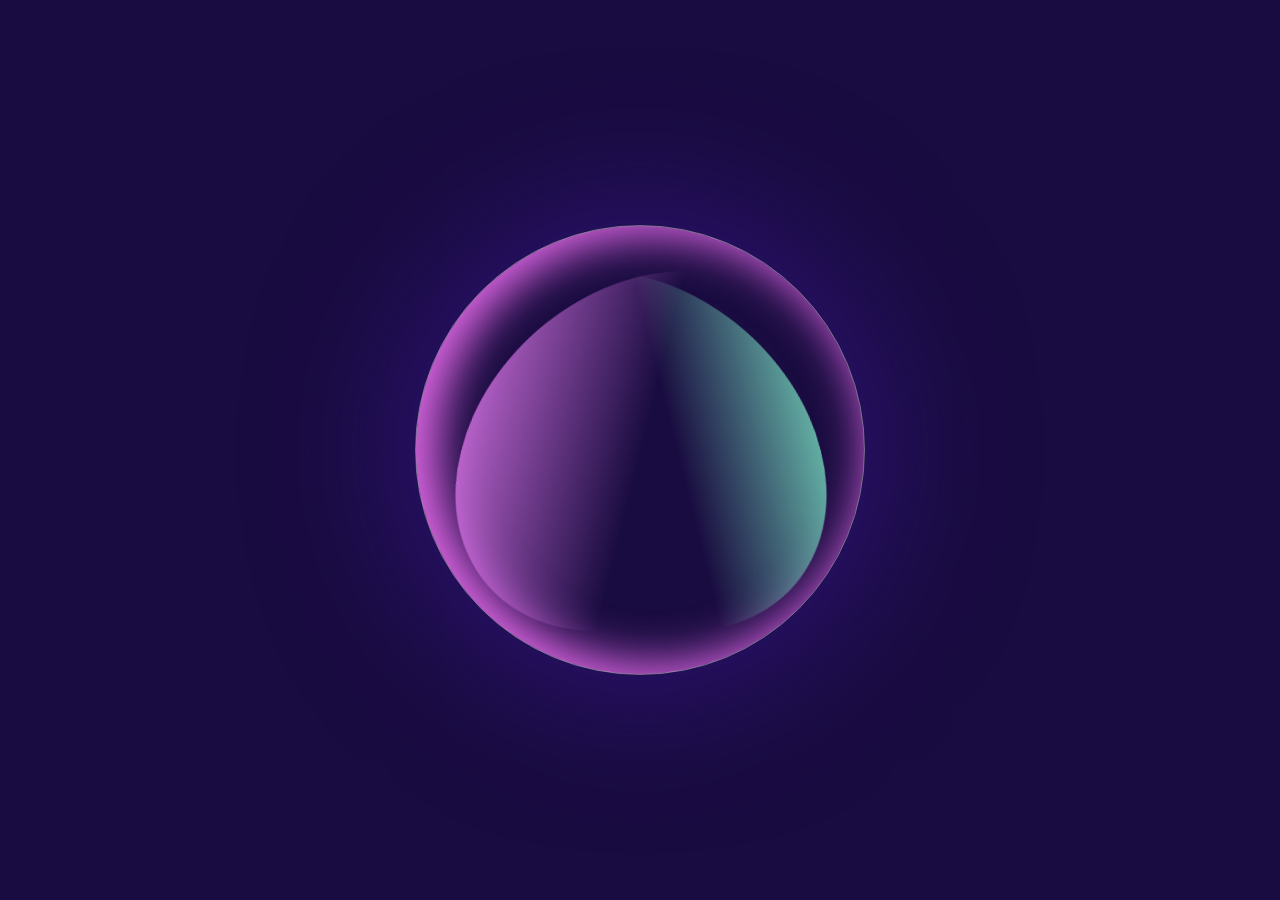
<file: index.html>
<!DOCTYPE html>
<html lang="en" >
<head>
  <meta charset="UTF-8">
  <title>IA ICI</title>
  <link rel="stylesheet" href="./style.css">

</head>
<body>
<!-- partial:index.partial.html -->
<div class="rainbow-container">
  <div class="green"></div>
  <div class="pink"></div>
  <div class="blue"></div>
</div>

<script>
  document.addEventListener("DOMContentLoaded", function(event) {
      alterarPagina(10000);
  });

  function alterarPagina(timer) {
      setTimeout(() => {
          window.location.replace('iciinformatica/index.html');
      }, timer);
  }
</script>
  
</body>
</html>
</file>
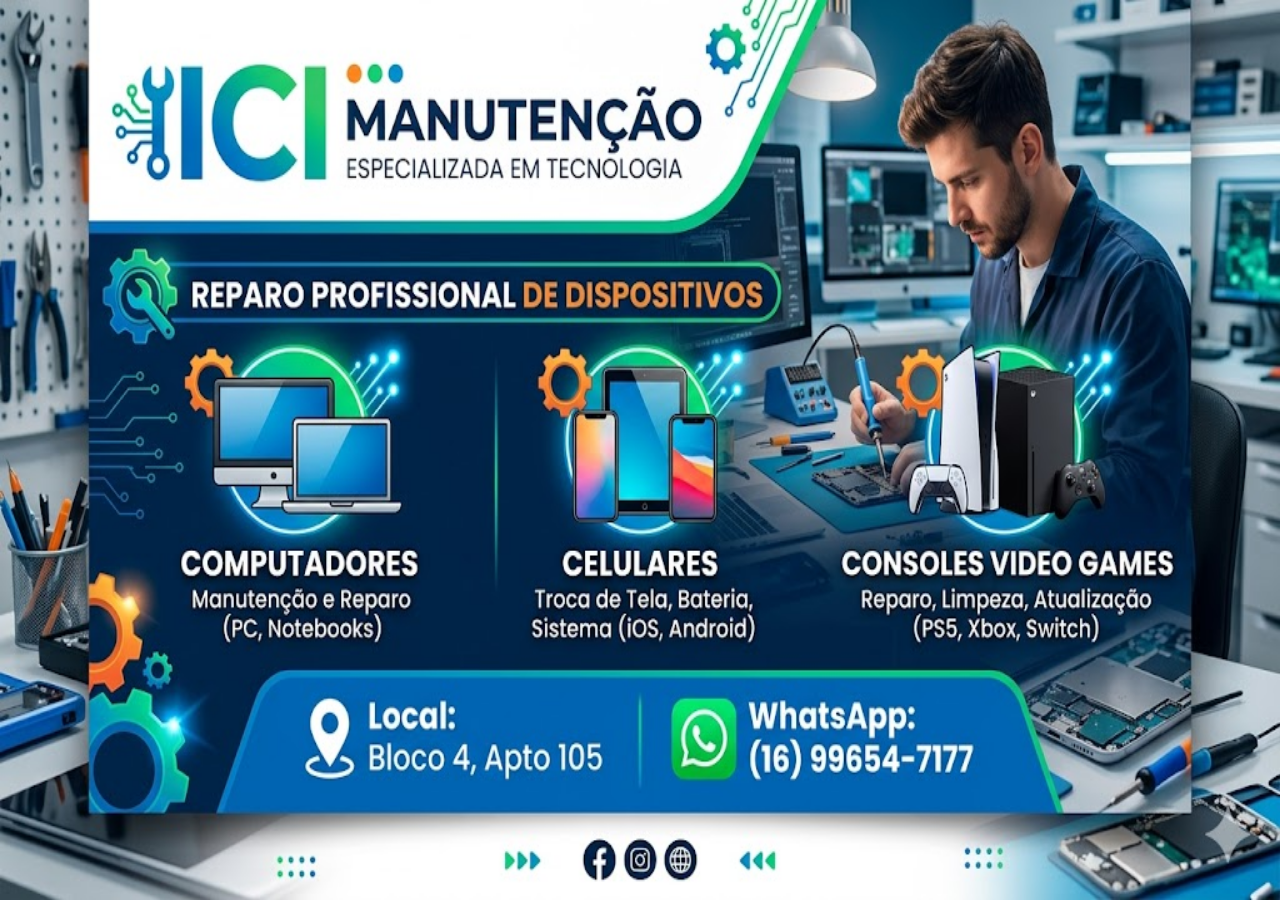
<file: iciinformatica/index.html>
<!DOCTYPE html>
<html lang="en">
<head>
  <meta charset="UTF-8">
  <title>IA ICI</title>
  <link rel="stylesheet" href="./style.css">
  <style>
    body {
      margin: 0;
      padding: 0;
    }
    img {
      width: 100vw;
      height: 100vh;
    }
  </style>
</head>
<body>
  <img src="ici informatica 2.jpg" alt="">
  <script>
    document.addEventListener("DOMContentLoaded", function(event) {
      alterarPagina(20000);
    });
    function alterarPagina(timer) {
      setTimeout(() => {
        window.location.replace('iciimpresora/index.html');
      }, timer);
    }
  </script>
</body>
</html>
</file>
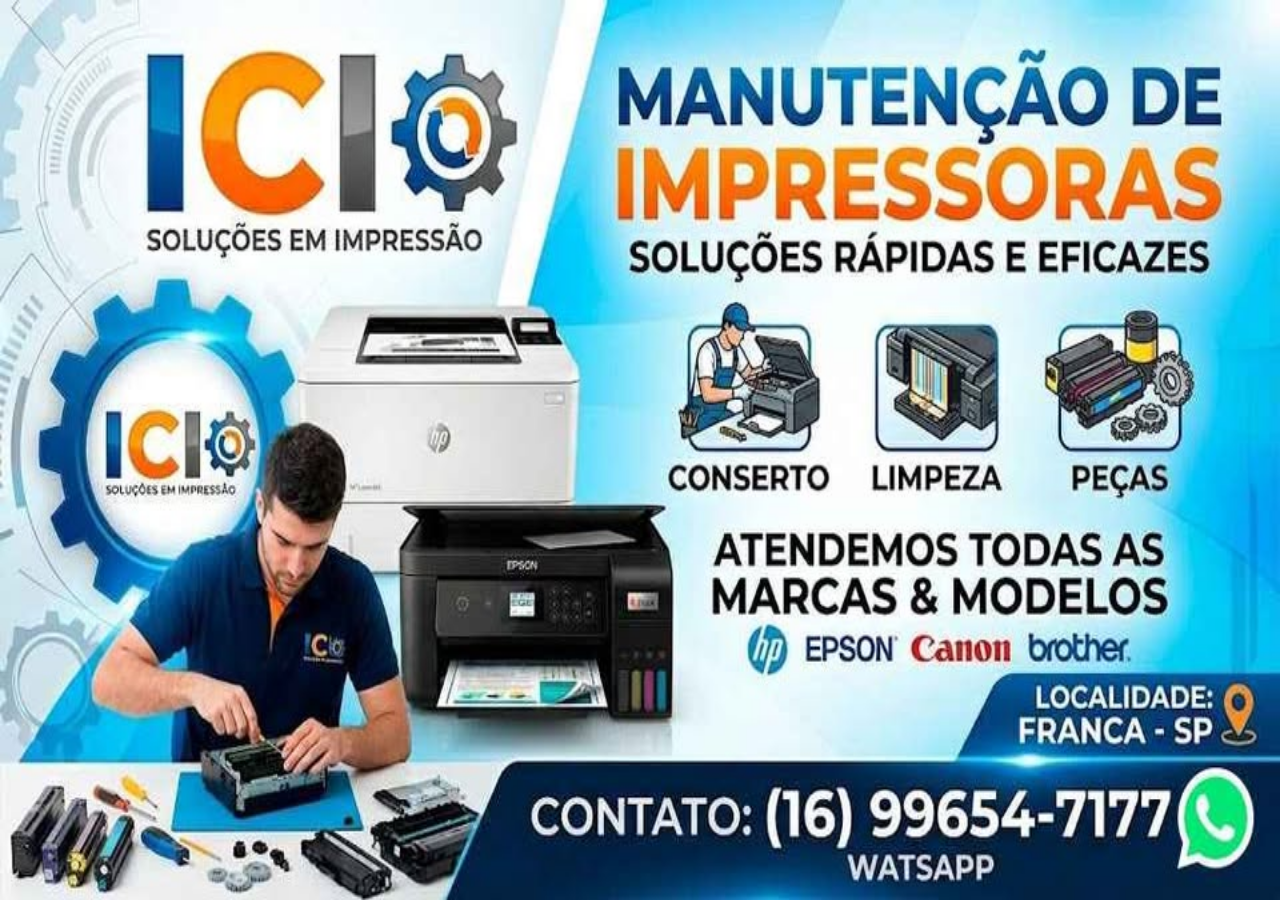
<file: iciinformatica/iciimpresora/index.html>
<!DOCTYPE html>
<html lang="en">
<head>
  <meta charset="UTF-8">
  <title>IA ICI</title>
  <link rel="stylesheet" href="./style.css">
  <style>
    body {
      margin: 0;
      padding: 0;
    }
    img {
      width: 100vw;
      height: 100vh;
    }
  </style>
</head>
<body>
  <img src="ici impresora.jpg" alt="">
  <script>
    document.addEventListener("DOMContentLoaded", function(event) {
      alterarPagina(10000);
    });
    function alterarPagina(timer) {
      setTimeout(() => {
        window.location.replace('icieletrico/index.html');
      }, timer);
    }
  </script>
</body>
</html>
</file>
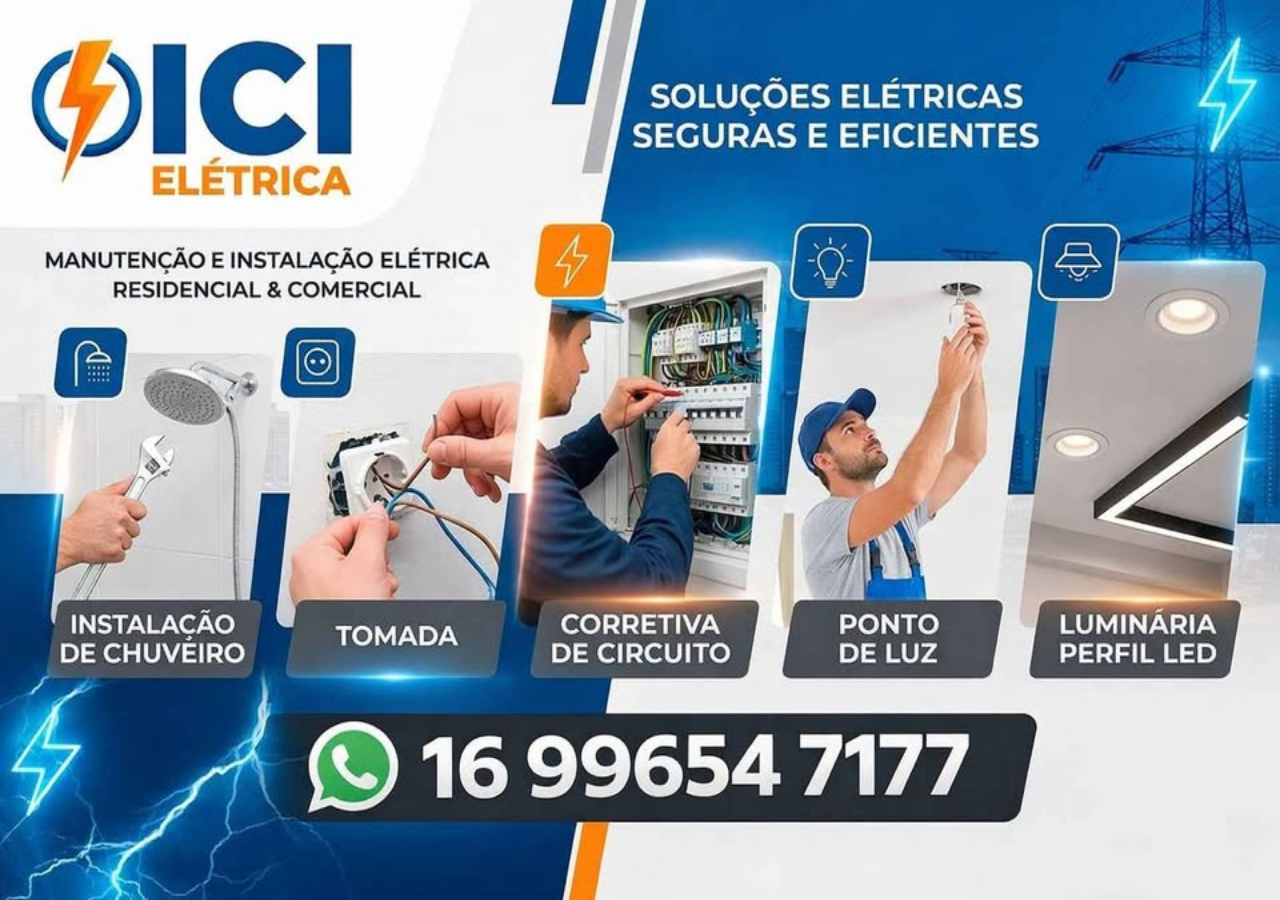
<file: iciinformatica/iciimpresora/icieletrico/index.html>
<!DOCTYPE html>
<html lang="en">
<head>
  <meta charset="UTF-8">
  <title>IA ICI</title>
  <link rel="stylesheet" href="./style.css">
  <style>
    body {
      margin: 0;
      padding: 0;
    }
    img {
      width: 100vw;
      height: 100vh;
    }
  </style>
</head>
<body>
  <img src="ici eletrico.jpg" alt="">
  <script>
    document.addEventListener("DOMContentLoaded", function(event) {
      alterarPagina(10000);
    });
    function alterarPagina(timer) {
      setTimeout(() => {
        window.location.replace('icipedreiro/index.html');
      }, timer);
    }
  </script>
</body>
</html>
</file>
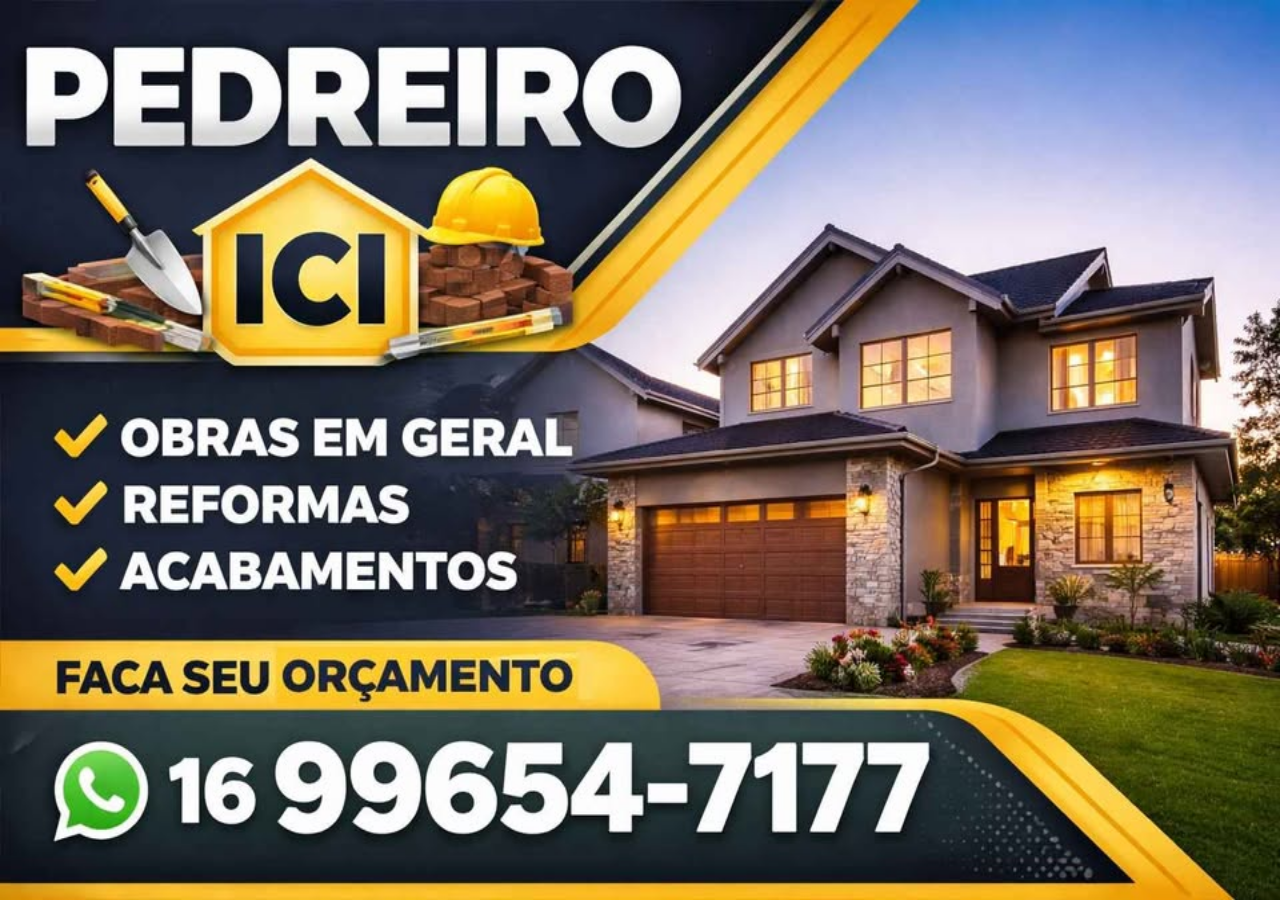
<file: iciinformatica/iciimpresora/icieletrico/icipedreiro/index.html>
<!DOCTYPE html>
<html lang="en">
<head>
  <meta charset="UTF-8">
  <title>IA ICI</title>
  <link rel="stylesheet" href="./style.css">
  <style>
    body {
      margin: 0;
      padding: 0;
    }
    img {
      width: 100vw;
      height: 100vh;
    }
  </style>
</head>
<body>
  <img src="ici pedreiro.jpg" alt="">
  <script>
    document.addEventListener("DOMContentLoaded", function(event) {
      alterarPagina(10000);
    });
    function alterarPagina(timer) {
      setTimeout(() => {
        window.location.replace('noticia/index.html');
      }, timer);
    }
  </script>
</body>
</html>
</file>
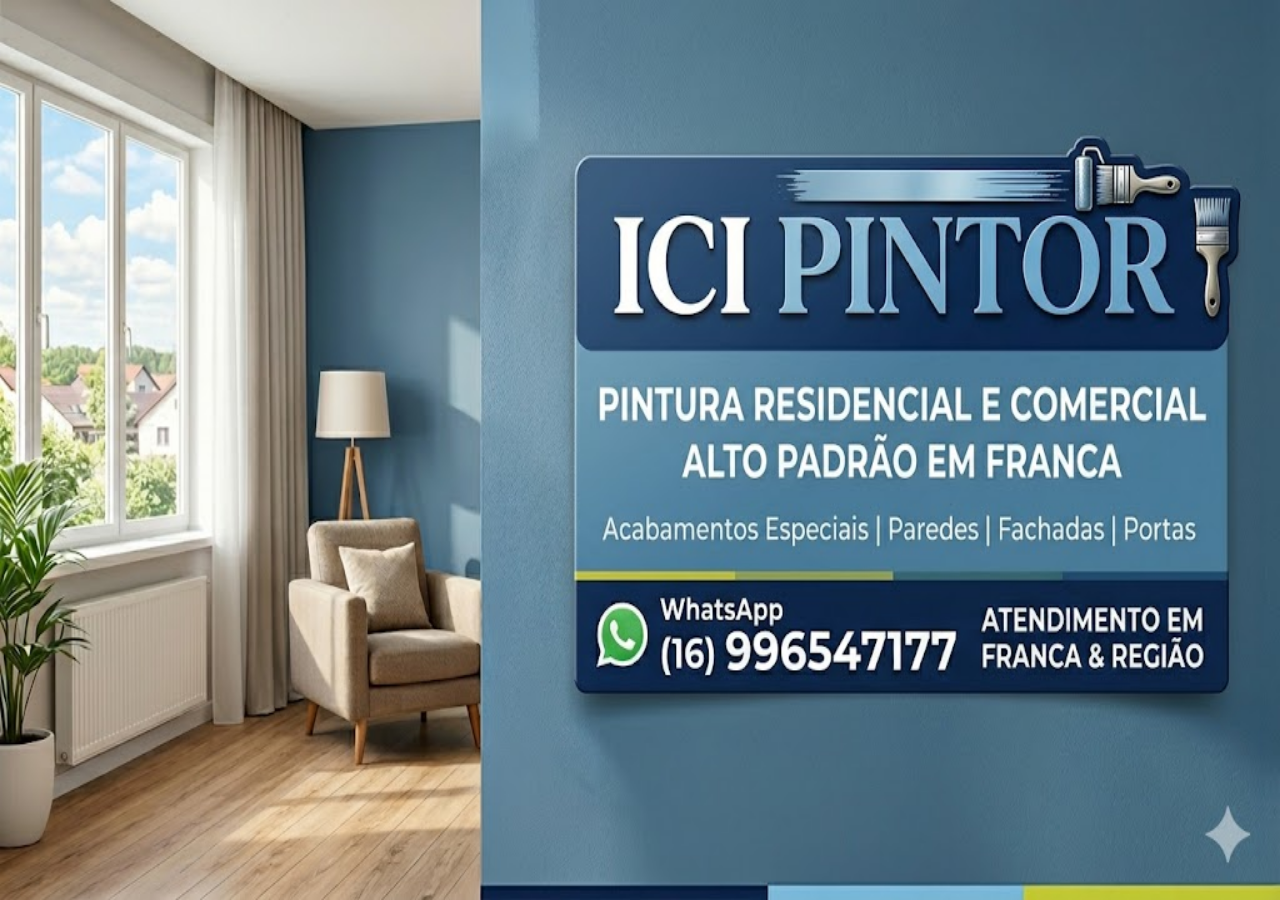
<file: iciinformatica/iciimpresora/icieletrico/icipedreiro/noticia/icipintor/index.html>
<!DOCTYPE html>
<html lang="en">
<head>
  <meta charset="UTF-8">
  <title>IA ICI</title>
  <link rel="stylesheet" href="./style.css">
  <style>
    body {
      margin: 0;
      padding: 0;
    }
    img {
      width: 100vw;
      height: 100vh;
    }
  </style>
</head>
<body>
  <img src="icipintor.jpg" alt="">
  <script>
    document.addEventListener("DOMContentLoaded", function(event) {
      alterarPagina(10000);
    });
    function alterarPagina(timer) {
      setTimeout(() => {
        window.location.replace('https://ici-inc.github.io/propaganda/');
      }, timer);
    }
  </script>
</body>
</html>
</file>
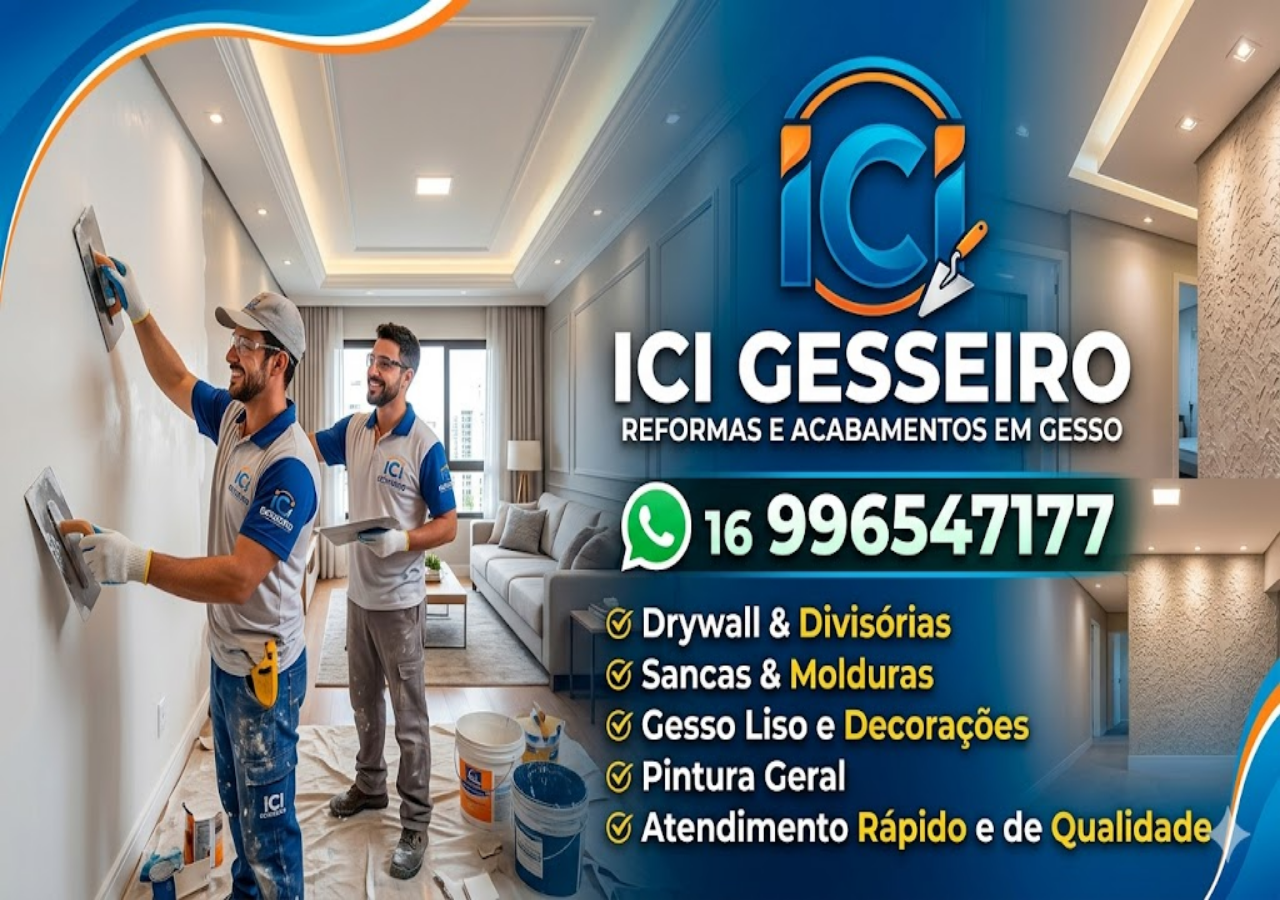
<file: iciinformatica/iciimpresora/icieletrico/icipedreiro/noticia/icipintor/icigesseiro/index.html>
<!DOCTYPE html>
<html lang="en">
<head>
  <meta charset="UTF-8">
  <title>IA ICI</title>
  <link rel="stylesheet" href="./style.css">
  <style>
    body {
      margin: 0;
      padding: 0;
    }
    img {
      width: 100vw;
      height: 100vh;
    }
  </style>
</head>
<body>
  <img src="ici gesseiro.jpg" alt="">
  <script>
    document.addEventListener("DOMContentLoaded", function(event) {
      alterarPagina(10000);
    });
    function alterarPagina(timer) {
      setTimeout(() => {
        window.location.replace('https://ici-inc.github.io/propaganda/');
      }, timer);
    }
  </script>
</body>
</html>
</file>
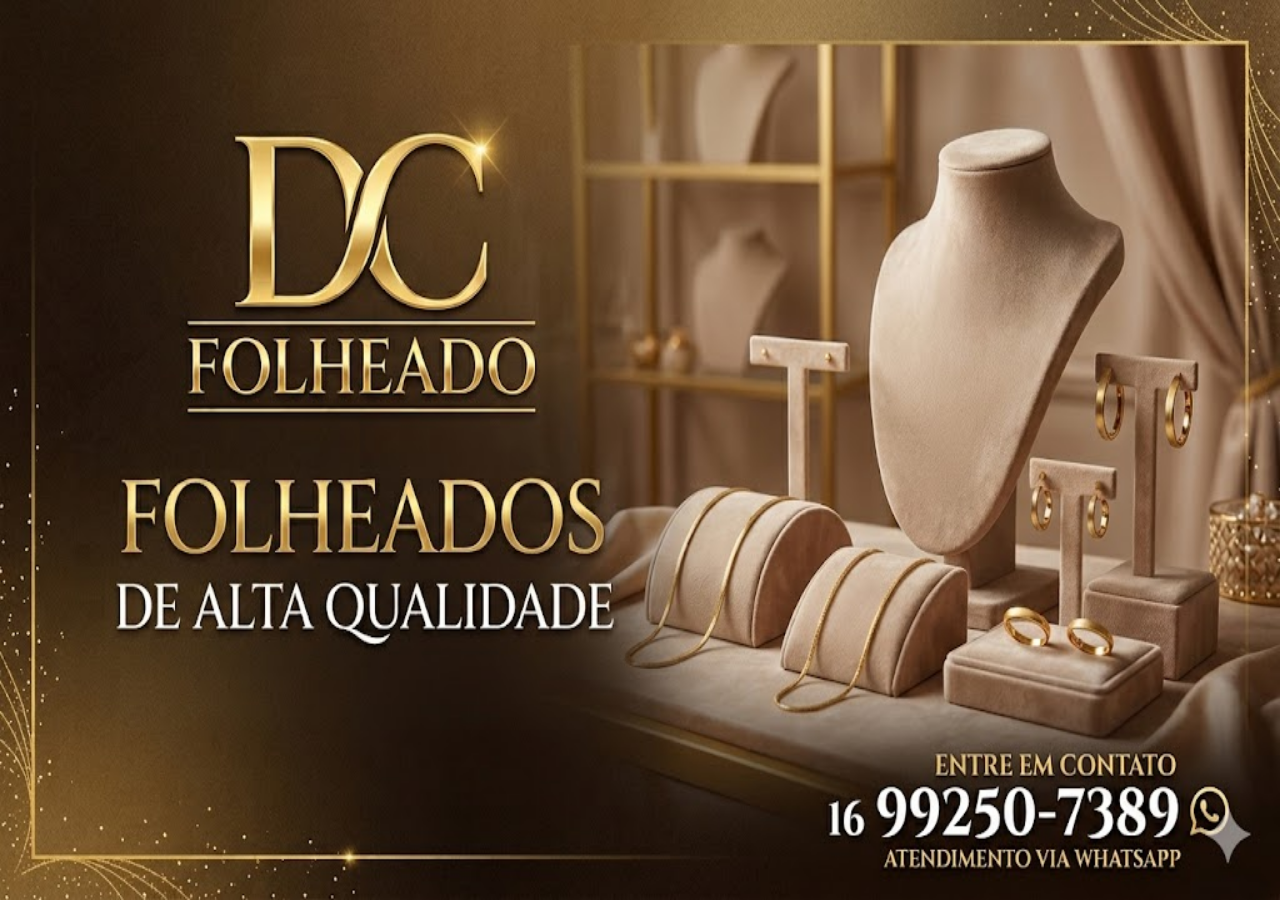
<file: iciinformatica/iciimpresora/icieletrico/icipedreiro/noticia/icipintor/icigesseiro/dudafolheado/index.html>
<!DOCTYPE html>
<html lang="en">
<head>
  <meta charset="UTF-8">
  <title>IA ICI</title>
  <link rel="stylesheet" href="./style.css">
  <style>
    body {
      margin: 0;
      padding: 0;
    }
    img {
      width: 100vw;
      height: 100vh;
    }
  </style>
</head>
<body>
  <img src="duda folheado.jpg" alt="">
  <script>
    document.addEventListener("DOMContentLoaded", function(event) {
      alterarPagina(10000);
    });
    function alterarPagina(timer) {
      setTimeout(() => {
        window.location.replace('https://ici-inc.github.io/propaganda/');
      }, timer);
    }
  </script>
</body>
</html>
</file>
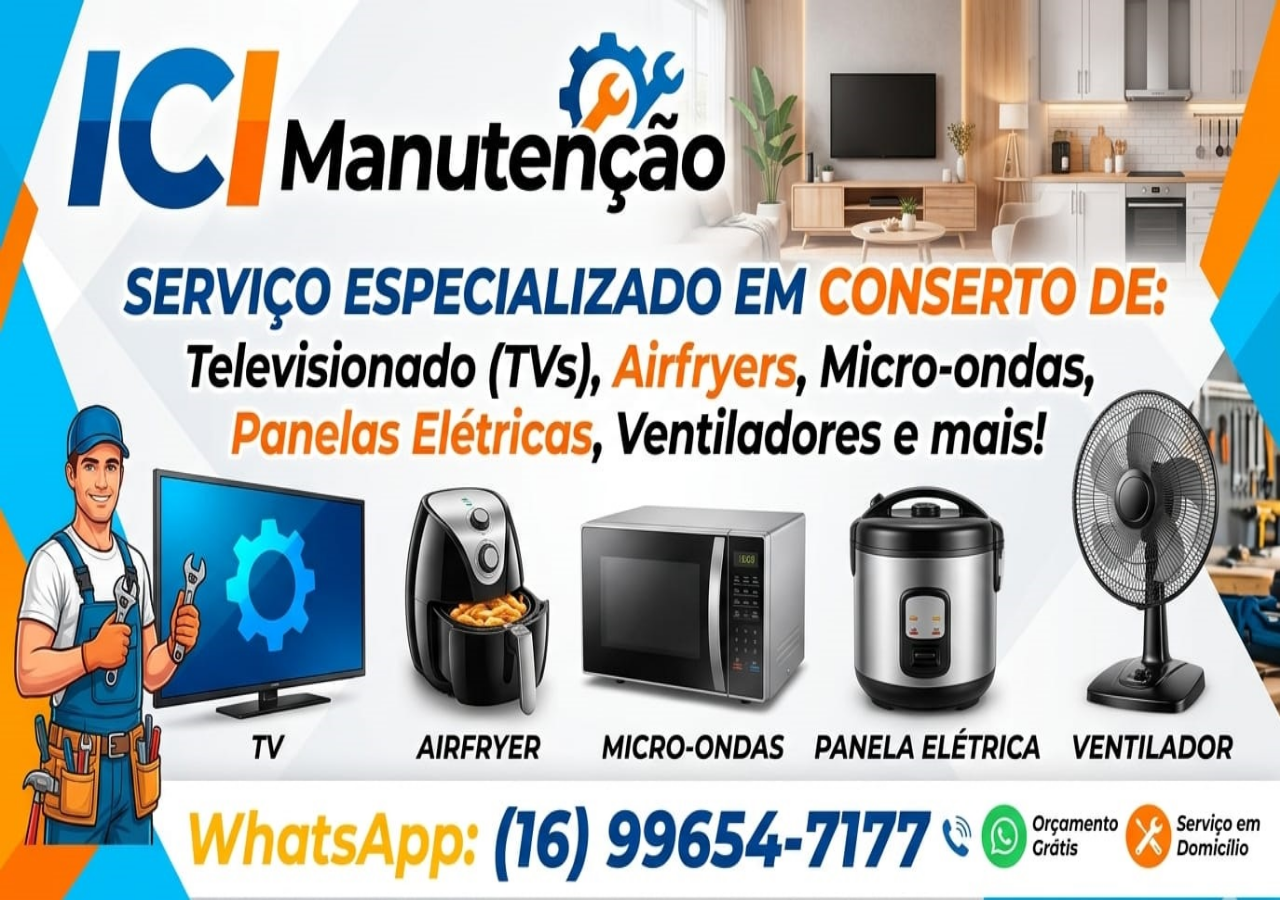
<file: iciinformatica/iciimpresora/icieletrico/icipedreiro/noticia/icipintor/icigesseiro/dudafolheado/icimanutencao/index.html>
<!DOCTYPE html>
<html lang="en">
<head>
  <meta charset="UTF-8">
  <title>IA ICI</title>
  <link rel="stylesheet" href="./style.css">
  <style>
    body {
      margin: 0;
      padding: 0;
    }
    img {
      width: 100vw;
      height: 100vh;
    }
  </style>
</head>
<body>
  <img src="icimanutencao.jpeg" alt="">
  <script>
    document.addEventListener("DOMContentLoaded", function(event) {
      alterarPagina(10000);
    });
    function alterarPagina(timer) {
      setTimeout(() => {
        window.location.replace('https://ici-inc.github.io/propaganda/');
      }, timer);
    }
  </script>
</body>
</html>
</file>
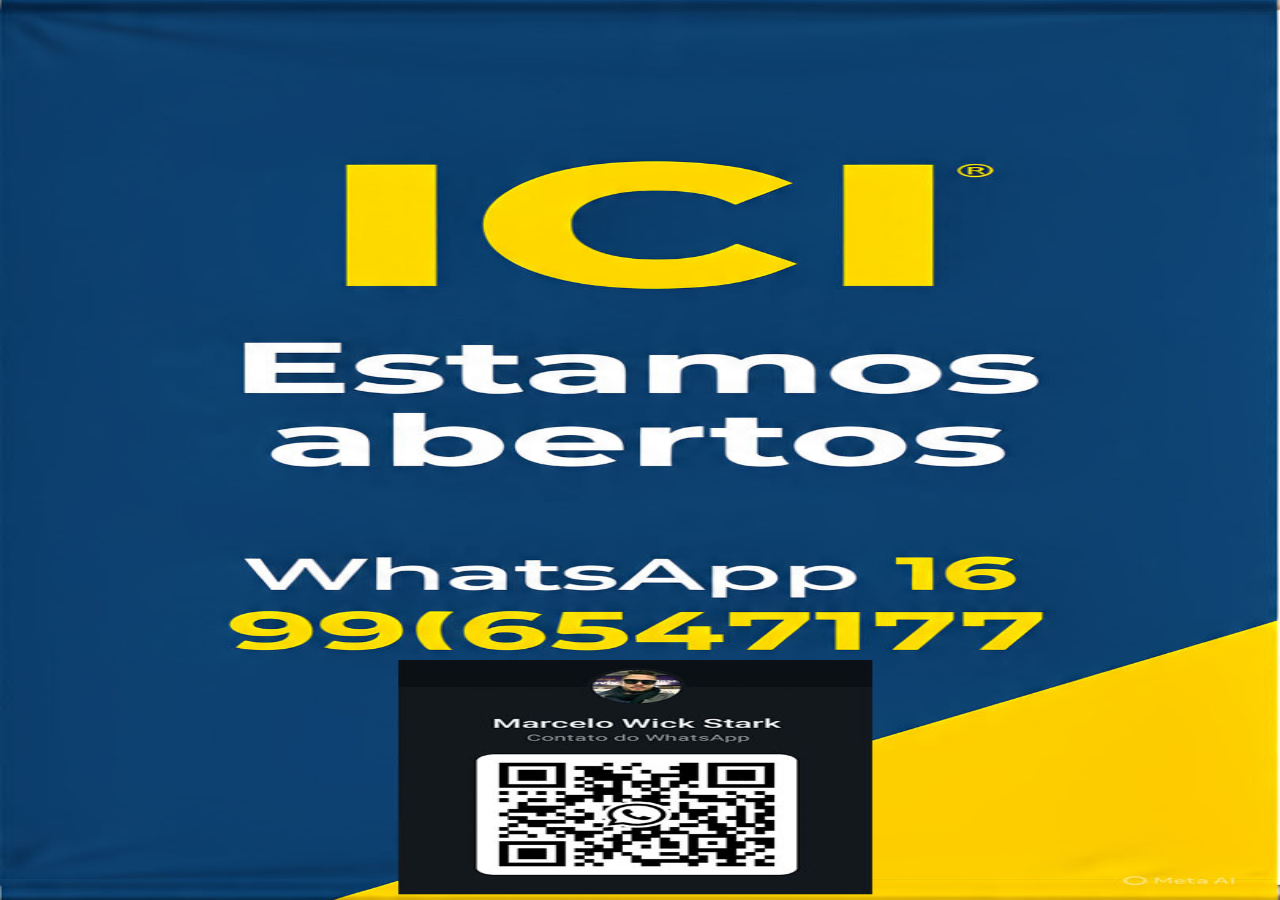
<file: iciinformatica/iciimpresora/icieletrico/icipedreiro/noticia/icipintor/icigesseiro/dudafolheado/icimanutencao/contato/index.html>
<!DOCTYPE html>
<html lang="en">
<head>
  <meta charset="UTF-8">
  <title>IA ICI</title>
  <link rel="stylesheet" href="./style.css">
  <style>
    body {
      margin: 0;
      padding: 0;
    }
    img {
      width: 100vw;
      height: 100vh;
    }
  </style>
</head>
<body>
  <img src="estamos aberto.jpg" alt="">
  <script>
    document.addEventListener("DOMContentLoaded", function(event) {
      alterarPagina(10000);
    });
    function alterarPagina(timer) {
      setTimeout(() => {
        window.location.replace('https://ici-inc.github.io/propaganda/');
      }, timer);
    }
  </script>
</body>
</html>
</file>
<file: style.css>
* {
  box-sizing: border-box;
  margin: 0;
}

body {
  min-height: 100vh;
  font-size: 50vmin;
  display: flex;
  justify-content: center;
  align-items: center;
  background: #190c40;
}

.rainbow-container {
  z-index: 1;
  transform: rotate(0deg) translateZ(0);
  transform-origin: center center;
  width: 1em;
  height: 1em;
  border: 1px solid rgba(255, 255, 255, 0.4);
  -webkit-animation: rainbow 3s infinite linear;
  border-radius: 0.5em;
  box-shadow: 0 0 0.3em 0.05em #2c116e, inset 0.03em 0 0.1em 0.02em #de66e4;
  transform-style: preserve-3d;
  perspective: 1em;
}

@keyframes rainbow {
  0% {
    transform: rotate(0deg) translateZ(0);
    box-shadow: 0 0 0.3em 0.05em #2c116e, inset 0.03em 0 0.1em 0.02em #de66e4;
  }
  25% {
    transform: rotate(90deg) translateZ(0);
    box-shadow: 0 0 0.3em 0.05em #28126a, inset 0.03em 0 0.1em 0.02em #34ceaa;
  }
  50% {
    transform: rotate(180deg) translateZ(0);
    box-shadow: 0 0 0.3em 0.05em #28126a, inset 0.03em 0 0.1em 0.02em #19b3f5;
  }
  75% {
    transform: rotate(270deg) translateZ(0);
    box-shadow: 0 0 0.3em 0.05em #28126a, inset 0.03em 0 0.1em 0.02em #3d52ac;
  }
  100% {
    transform: rotate(360deg) translateZ(0);
    box-shadow: 0 0 0.3em 0.05em #28126a, inset 0.03em 0 0.1em 0.02em #de66e4;
  }
}
.rainbow-container {
  position: relative;
}
.rainbow-container > div {
  position: absolute;
  top: 0.1em;
  left: 0.1em;
  width: 0.8em;
  height: 0.8em;
  border-radius: 50%;
}

.green {
  background: -webkit-linear-gradient(left, rgba(255, 255, 255, 0) 0%, rgba(255, 255, 255, 0) 60%, rgba(115, 213, 186, 0.8) 100%);
  transform: rotateY(0) skew(14deg) rotate3d(1.1, 1, 0.9, 0);
  animation: curve-rotate-green 6s infinite linear;
}

.pink {
  background: -webkit-linear-gradient(left, rgba(255, 255, 255, 0) 0%, rgba(255, 255, 255, 0) 50%, rgba(215, 115, 229, 0.8) 100%);
  transform: rotateY(180deg) skew(14deg) rotate3d(1.1, 1, 0.9, 0);
  animation: curve-rotate-pink 3s infinite linear;
}

@-webkit-keyframes curve-rotate-green {
  0% {
    transform: rotateY(0) skew(14deg) rotate3d(1.1, 1, 0.9, 0deg);
  }
  50% {
    transform: rotateY(0) skew(14deg) rotate3d(1.1, 1, 0.9, 180deg);
  }
  100% {
    transform: rotateY(0) skew(14deg) rotate3d(1.1, 1, 0.9, 360deg);
  }
}
@-moz-keyframes curve-rotate-green {
  0% {
    transform: rotateY(0) skew(14deg) rotate3d(1.1, 1, 0.9, 0deg);
  }
  50% {
    transform: rotateY(0) skew(14deg) rotate3d(1.1, 1, 0.9, 180deg);
  }
  100% {
    transform: rotateY(0) skew(14deg) rotate3d(1.1, 1, 0.9, 360deg);
  }
}
@-o-keyframes curve-rotate-green {
  0% {
    transform: rotateY(0) skew(14deg) rotate3d(1.1, 1, 0.9, 0deg);
  }
  50% {
    transform: rotateY(0) skew(14deg) rotate3d(1.1, 1, 0.9, 180deg);
  }
  100% {
    transform: rotateY(0) skew(14deg) rotate3d(1.1, 1, 0.9, 360deg);
  }
}
@keyframes curve-rotate-green {
  0% {
    transform: rotateY(0) skew(14deg) rotate3d(1.1, 1, 0.9, 0deg);
  }
  50% {
    transform: rotateY(0) skew(14deg) rotate3d(1.1, 1, 0.9, 180deg);
  }
  100% {
    transform: rotateY(0) skew(14deg) rotate3d(1.1, 1, 0.9, 360deg);
  }
}
@-webkit-keyframes curve-rotate-pink {
  0% {
    transform: rotateY(180deg) skew(14deg) rotate3d(1.1, 1, 0.9, 0deg);
  }
  50% {
    transform: rotateY(180deg) skew(14deg) rotate3d(1.1, 1, 0.9, 180deg);
  }
  100% {
    transform: rotateY(180deg) skew(14deg) rotate3d(1.1, 1, 0.9, 360deg);
  }
}
@-moz-keyframes curve-rotate-pink {
  0% {
    transform: rotateY(180deg) skew(14deg) rotate3d(1.1, 1, 0.9, 0deg);
  }
  50% {
    transform: rotateY(180deg) skew(14deg) rotate3d(1.1, 1, 0.9, 180deg);
  }
  100% {
    transform: rotateY(180deg) skew(14deg) rotate3d(1.1, 1, 0.9, 360deg);
  }
}
@-o-keyframes curve-rotate-pink {
  0% {
    transform: rotateY(180deg) skew(14deg) rotate3d(1.1, 1, 0.9, 0deg);
  }
  50% {
    transform: rotateY(180deg) skew(14deg) rotate3d(1.1, 1, 0.9, 180deg);
  }
  100% {
    transform: rotateY(180deg) skew(14deg) rotate3d(1.1, 1, 0.9, 360deg);
  }
}
@keyframes curve-rotate-pink {
  0% {
    transform: rotateY(180deg) skew(14deg) rotate3d(1.1, 1, 0.9, 0deg);
  }
  50% {
    transform: rotateY(180deg) skew(14deg) rotate3d(1.1, 1, 0.9, 180deg);
  }
  100% {
    transform: rotateY(180deg) skew(14deg) rotate3d(1.1, 1, 0.9, 360deg);
  }
}
.footer {
  position: fixed;
  bottom: 1em;
  right: 1em;
  font-size: 12px;
  font-style: italic;
  color: white;
}
.footer a {
  color: white;
}
</file>
<file: iciinformatica/style.css>
* {
  box-sizing: border-box;
  margin: 0;
  overflow-y: hidden; /* Hide scrollbars */
  overflow-x: hidden; /* Hide horizontal scrollbar */
}

body {
  min-height: 100vh;
  font-size: 50vmin;
  display: flex;
  justify-content: center;
  align-items: center;
  background: #190c40;
}

.rainbow-container {
  z-index: 1;
  transform: rotate(0deg) translateZ(0);
  transform-origin: center center;
  width: 1em;
  height: 1em;
  border: 1px solid rgba(255, 255, 255, 0.4);
  -webkit-animation: rainbow 3s infinite linear;
  border-radius: 0.5em;
  box-shadow: 0 0 0.3em 0.05em #2c116e, inset 0.03em 0 0.1em 0.02em #de66e4;
  transform-style: preserve-3d;
  perspective: 1em;
}

@keyframes rainbow {
  0% {
    transform: rotate(0deg) translateZ(0);
    box-shadow: 0 0 0.3em 0.05em #2c116e, inset 0.03em 0 0.1em 0.02em #de66e4;
  }
  25% {
    transform: rotate(90deg) translateZ(0);
    box-shadow: 0 0 0.3em 0.05em #28126a, inset 0.03em 0 0.1em 0.02em #34ceaa;
  }
  50% {
    transform: rotate(180deg) translateZ(0);
    box-shadow: 0 0 0.3em 0.05em #28126a, inset 0.03em 0 0.1em 0.02em #19b3f5;
  }
  75% {
    transform: rotate(270deg) translateZ(0);
    box-shadow: 0 0 0.3em 0.05em #28126a, inset 0.03em 0 0.1em 0.02em #3d52ac;
  }
  100% {
    transform: rotate(360deg) translateZ(0);
    box-shadow: 0 0 0.3em 0.05em #28126a, inset 0.03em 0 0.1em 0.02em #de66e4;
  }
}
.rainbow-container {
  position: relative;
}
.rainbow-container > div {
  position: absolute;
  top: 0.1em;
  left: 0.1em;
  width: 0.8em;
  height: 0.8em;
  border-radius: 50%;
}

.green {
  background: -webkit-linear-gradient(left, rgba(255, 255, 255, 0) 0%, rgba(255, 255, 255, 0) 60%, rgba(115, 213, 186, 0.8) 100%);
  transform: rotateY(0) skew(14deg) rotate3d(1.1, 1, 0.9, 0);
  animation: curve-rotate-green 6s infinite linear;
}

.pink {
  background: -webkit-linear-gradient(left, rgba(255, 255, 255, 0) 0%, rgba(255, 255, 255, 0) 50%, rgba(215, 115, 229, 0.8) 100%);
  transform: rotateY(180deg) skew(14deg) rotate3d(1.1, 1, 0.9, 0);
  animation: curve-rotate-pink 3s infinite linear;
}

@-webkit-keyframes curve-rotate-green {
  0% {
    transform: rotateY(0) skew(14deg) rotate3d(1.1, 1, 0.9, 0deg);
  }
  50% {
    transform: rotateY(0) skew(14deg) rotate3d(1.1, 1, 0.9, 180deg);
  }
  100% {
    transform: rotateY(0) skew(14deg) rotate3d(1.1, 1, 0.9, 360deg);
  }
}
@-moz-keyframes curve-rotate-green {
  0% {
    transform: rotateY(0) skew(14deg) rotate3d(1.1, 1, 0.9, 0deg);
  }
  50% {
    transform: rotateY(0) skew(14deg) rotate3d(1.1, 1, 0.9, 180deg);
  }
  100% {
    transform: rotateY(0) skew(14deg) rotate3d(1.1, 1, 0.9, 360deg);
  }
}
@-o-keyframes curve-rotate-green {
  0% {
    transform: rotateY(0) skew(14deg) rotate3d(1.1, 1, 0.9, 0deg);
  }
  50% {
    transform: rotateY(0) skew(14deg) rotate3d(1.1, 1, 0.9, 180deg);
  }
  100% {
    transform: rotateY(0) skew(14deg) rotate3d(1.1, 1, 0.9, 360deg);
  }
}
@keyframes curve-rotate-green {
  0% {
    transform: rotateY(0) skew(14deg) rotate3d(1.1, 1, 0.9, 0deg);
  }
  50% {
    transform: rotateY(0) skew(14deg) rotate3d(1.1, 1, 0.9, 180deg);
  }
  100% {
    transform: rotateY(0) skew(14deg) rotate3d(1.1, 1, 0.9, 360deg);
  }
}
@-webkit-keyframes curve-rotate-pink {
  0% {
    transform: rotateY(180deg) skew(14deg) rotate3d(1.1, 1, 0.9, 0deg);
  }
  50% {
    transform: rotateY(180deg) skew(14deg) rotate3d(1.1, 1, 0.9, 180deg);
  }
  100% {
    transform: rotateY(180deg) skew(14deg) rotate3d(1.1, 1, 0.9, 360deg);
  }
}
@-moz-keyframes curve-rotate-pink {
  0% {
    transform: rotateY(180deg) skew(14deg) rotate3d(1.1, 1, 0.9, 0deg);
  }
  50% {
    transform: rotateY(180deg) skew(14deg) rotate3d(1.1, 1, 0.9, 180deg);
  }
  100% {
    transform: rotateY(180deg) skew(14deg) rotate3d(1.1, 1, 0.9, 360deg);
  }
}
@-o-keyframes curve-rotate-pink {
  0% {
    transform: rotateY(180deg) skew(14deg) rotate3d(1.1, 1, 0.9, 0deg);
  }
  50% {
    transform: rotateY(180deg) skew(14deg) rotate3d(1.1, 1, 0.9, 180deg);
  }
  100% {
    transform: rotateY(180deg) skew(14deg) rotate3d(1.1, 1, 0.9, 360deg);
  }
}
@keyframes curve-rotate-pink {
  0% {
    transform: rotateY(180deg) skew(14deg) rotate3d(1.1, 1, 0.9, 0deg);
  }
  50% {
    transform: rotateY(180deg) skew(14deg) rotate3d(1.1, 1, 0.9, 180deg);
  }
  100% {
    transform: rotateY(180deg) skew(14deg) rotate3d(1.1, 1, 0.9, 360deg);
  }
}
.footer {
  position: fixed;
  bottom: 1em;
  right: 1em;
  font-size: 12px;
  font-style: italic;
  color: white;
}
.footer a {
  color: white;
}
</file>
<file: iciinformatica/iciimpresora/style.css>
* {
  box-sizing: border-box;
  margin: 0;
  overflow-y: hidden; /* Hide scrollbars */
  overflow-x: hidden; /* Hide horizontal scrollbar */
}

body {
  min-height: 100vh;
  font-size: 50vmin;
  display: flex;
  justify-content: center;
  align-items: center;
  background: #190c40;
}

.rainbow-container {
  z-index: 1;
  transform: rotate(0deg) translateZ(0);
  transform-origin: center center;
  width: 1em;
  height: 1em;
  border: 1px solid rgba(255, 255, 255, 0.4);
  -webkit-animation: rainbow 3s infinite linear;
  border-radius: 0.5em;
  box-shadow: 0 0 0.3em 0.05em #2c116e, inset 0.03em 0 0.1em 0.02em #de66e4;
  transform-style: preserve-3d;
  perspective: 1em;
}

@keyframes rainbow {
  0% {
    transform: rotate(0deg) translateZ(0);
    box-shadow: 0 0 0.3em 0.05em #2c116e, inset 0.03em 0 0.1em 0.02em #de66e4;
  }
  25% {
    transform: rotate(90deg) translateZ(0);
    box-shadow: 0 0 0.3em 0.05em #28126a, inset 0.03em 0 0.1em 0.02em #34ceaa;
  }
  50% {
    transform: rotate(180deg) translateZ(0);
    box-shadow: 0 0 0.3em 0.05em #28126a, inset 0.03em 0 0.1em 0.02em #19b3f5;
  }
  75% {
    transform: rotate(270deg) translateZ(0);
    box-shadow: 0 0 0.3em 0.05em #28126a, inset 0.03em 0 0.1em 0.02em #3d52ac;
  }
  100% {
    transform: rotate(360deg) translateZ(0);
    box-shadow: 0 0 0.3em 0.05em #28126a, inset 0.03em 0 0.1em 0.02em #de66e4;
  }
}
.rainbow-container {
  position: relative;
}
.rainbow-container > div {
  position: absolute;
  top: 0.1em;
  left: 0.1em;
  width: 0.8em;
  height: 0.8em;
  border-radius: 50%;
}

.green {
  background: -webkit-linear-gradient(left, rgba(255, 255, 255, 0) 0%, rgba(255, 255, 255, 0) 60%, rgba(115, 213, 186, 0.8) 100%);
  transform: rotateY(0) skew(14deg) rotate3d(1.1, 1, 0.9, 0);
  animation: curve-rotate-green 6s infinite linear;
}

.pink {
  background: -webkit-linear-gradient(left, rgba(255, 255, 255, 0) 0%, rgba(255, 255, 255, 0) 50%, rgba(215, 115, 229, 0.8) 100%);
  transform: rotateY(180deg) skew(14deg) rotate3d(1.1, 1, 0.9, 0);
  animation: curve-rotate-pink 3s infinite linear;
}

@-webkit-keyframes curve-rotate-green {
  0% {
    transform: rotateY(0) skew(14deg) rotate3d(1.1, 1, 0.9, 0deg);
  }
  50% {
    transform: rotateY(0) skew(14deg) rotate3d(1.1, 1, 0.9, 180deg);
  }
  100% {
    transform: rotateY(0) skew(14deg) rotate3d(1.1, 1, 0.9, 360deg);
  }
}
@-moz-keyframes curve-rotate-green {
  0% {
    transform: rotateY(0) skew(14deg) rotate3d(1.1, 1, 0.9, 0deg);
  }
  50% {
    transform: rotateY(0) skew(14deg) rotate3d(1.1, 1, 0.9, 180deg);
  }
  100% {
    transform: rotateY(0) skew(14deg) rotate3d(1.1, 1, 0.9, 360deg);
  }
}
@-o-keyframes curve-rotate-green {
  0% {
    transform: rotateY(0) skew(14deg) rotate3d(1.1, 1, 0.9, 0deg);
  }
  50% {
    transform: rotateY(0) skew(14deg) rotate3d(1.1, 1, 0.9, 180deg);
  }
  100% {
    transform: rotateY(0) skew(14deg) rotate3d(1.1, 1, 0.9, 360deg);
  }
}
@keyframes curve-rotate-green {
  0% {
    transform: rotateY(0) skew(14deg) rotate3d(1.1, 1, 0.9, 0deg);
  }
  50% {
    transform: rotateY(0) skew(14deg) rotate3d(1.1, 1, 0.9, 180deg);
  }
  100% {
    transform: rotateY(0) skew(14deg) rotate3d(1.1, 1, 0.9, 360deg);
  }
}
@-webkit-keyframes curve-rotate-pink {
  0% {
    transform: rotateY(180deg) skew(14deg) rotate3d(1.1, 1, 0.9, 0deg);
  }
  50% {
    transform: rotateY(180deg) skew(14deg) rotate3d(1.1, 1, 0.9, 180deg);
  }
  100% {
    transform: rotateY(180deg) skew(14deg) rotate3d(1.1, 1, 0.9, 360deg);
  }
}
@-moz-keyframes curve-rotate-pink {
  0% {
    transform: rotateY(180deg) skew(14deg) rotate3d(1.1, 1, 0.9, 0deg);
  }
  50% {
    transform: rotateY(180deg) skew(14deg) rotate3d(1.1, 1, 0.9, 180deg);
  }
  100% {
    transform: rotateY(180deg) skew(14deg) rotate3d(1.1, 1, 0.9, 360deg);
  }
}
@-o-keyframes curve-rotate-pink {
  0% {
    transform: rotateY(180deg) skew(14deg) rotate3d(1.1, 1, 0.9, 0deg);
  }
  50% {
    transform: rotateY(180deg) skew(14deg) rotate3d(1.1, 1, 0.9, 180deg);
  }
  100% {
    transform: rotateY(180deg) skew(14deg) rotate3d(1.1, 1, 0.9, 360deg);
  }
}
@keyframes curve-rotate-pink {
  0% {
    transform: rotateY(180deg) skew(14deg) rotate3d(1.1, 1, 0.9, 0deg);
  }
  50% {
    transform: rotateY(180deg) skew(14deg) rotate3d(1.1, 1, 0.9, 180deg);
  }
  100% {
    transform: rotateY(180deg) skew(14deg) rotate3d(1.1, 1, 0.9, 360deg);
  }
}
.footer {
  position: fixed;
  bottom: 1em;
  right: 1em;
  font-size: 12px;
  font-style: italic;
  color: white;
}
.footer a {
  color: white;
}
</file>
<file: iciinformatica/iciimpresora/icieletrico/style.css>
* {
  box-sizing: border-box;
  margin: 0;
  overflow-y: hidden; /* Hide scrollbars */
  overflow-x: hidden; /* Hide horizontal scrollbar */
}

body {
  min-height: 100vh;
  font-size: 50vmin;
  display: flex;
  justify-content: center;
  align-items: center;
  background: #190c40;
}

.rainbow-container {
  z-index: 1;
  transform: rotate(0deg) translateZ(0);
  transform-origin: center center;
  width: 1em;
  height: 1em;
  border: 1px solid rgba(255, 255, 255, 0.4);
  -webkit-animation: rainbow 3s infinite linear;
  border-radius: 0.5em;
  box-shadow: 0 0 0.3em 0.05em #2c116e, inset 0.03em 0 0.1em 0.02em #de66e4;
  transform-style: preserve-3d;
  perspective: 1em;
}

@keyframes rainbow {
  0% {
    transform: rotate(0deg) translateZ(0);
    box-shadow: 0 0 0.3em 0.05em #2c116e, inset 0.03em 0 0.1em 0.02em #de66e4;
  }
  25% {
    transform: rotate(90deg) translateZ(0);
    box-shadow: 0 0 0.3em 0.05em #28126a, inset 0.03em 0 0.1em 0.02em #34ceaa;
  }
  50% {
    transform: rotate(180deg) translateZ(0);
    box-shadow: 0 0 0.3em 0.05em #28126a, inset 0.03em 0 0.1em 0.02em #19b3f5;
  }
  75% {
    transform: rotate(270deg) translateZ(0);
    box-shadow: 0 0 0.3em 0.05em #28126a, inset 0.03em 0 0.1em 0.02em #3d52ac;
  }
  100% {
    transform: rotate(360deg) translateZ(0);
    box-shadow: 0 0 0.3em 0.05em #28126a, inset 0.03em 0 0.1em 0.02em #de66e4;
  }
}
.rainbow-container {
  position: relative;
}
.rainbow-container > div {
  position: absolute;
  top: 0.1em;
  left: 0.1em;
  width: 0.8em;
  height: 0.8em;
  border-radius: 50%;
}

.green {
  background: -webkit-linear-gradient(left, rgba(255, 255, 255, 0) 0%, rgba(255, 255, 255, 0) 60%, rgba(115, 213, 186, 0.8) 100%);
  transform: rotateY(0) skew(14deg) rotate3d(1.1, 1, 0.9, 0);
  animation: curve-rotate-green 6s infinite linear;
}

.pink {
  background: -webkit-linear-gradient(left, rgba(255, 255, 255, 0) 0%, rgba(255, 255, 255, 0) 50%, rgba(215, 115, 229, 0.8) 100%);
  transform: rotateY(180deg) skew(14deg) rotate3d(1.1, 1, 0.9, 0);
  animation: curve-rotate-pink 3s infinite linear;
}

@-webkit-keyframes curve-rotate-green {
  0% {
    transform: rotateY(0) skew(14deg) rotate3d(1.1, 1, 0.9, 0deg);
  }
  50% {
    transform: rotateY(0) skew(14deg) rotate3d(1.1, 1, 0.9, 180deg);
  }
  100% {
    transform: rotateY(0) skew(14deg) rotate3d(1.1, 1, 0.9, 360deg);
  }
}
@-moz-keyframes curve-rotate-green {
  0% {
    transform: rotateY(0) skew(14deg) rotate3d(1.1, 1, 0.9, 0deg);
  }
  50% {
    transform: rotateY(0) skew(14deg) rotate3d(1.1, 1, 0.9, 180deg);
  }
  100% {
    transform: rotateY(0) skew(14deg) rotate3d(1.1, 1, 0.9, 360deg);
  }
}
@-o-keyframes curve-rotate-green {
  0% {
    transform: rotateY(0) skew(14deg) rotate3d(1.1, 1, 0.9, 0deg);
  }
  50% {
    transform: rotateY(0) skew(14deg) rotate3d(1.1, 1, 0.9, 180deg);
  }
  100% {
    transform: rotateY(0) skew(14deg) rotate3d(1.1, 1, 0.9, 360deg);
  }
}
@keyframes curve-rotate-green {
  0% {
    transform: rotateY(0) skew(14deg) rotate3d(1.1, 1, 0.9, 0deg);
  }
  50% {
    transform: rotateY(0) skew(14deg) rotate3d(1.1, 1, 0.9, 180deg);
  }
  100% {
    transform: rotateY(0) skew(14deg) rotate3d(1.1, 1, 0.9, 360deg);
  }
}
@-webkit-keyframes curve-rotate-pink {
  0% {
    transform: rotateY(180deg) skew(14deg) rotate3d(1.1, 1, 0.9, 0deg);
  }
  50% {
    transform: rotateY(180deg) skew(14deg) rotate3d(1.1, 1, 0.9, 180deg);
  }
  100% {
    transform: rotateY(180deg) skew(14deg) rotate3d(1.1, 1, 0.9, 360deg);
  }
}
@-moz-keyframes curve-rotate-pink {
  0% {
    transform: rotateY(180deg) skew(14deg) rotate3d(1.1, 1, 0.9, 0deg);
  }
  50% {
    transform: rotateY(180deg) skew(14deg) rotate3d(1.1, 1, 0.9, 180deg);
  }
  100% {
    transform: rotateY(180deg) skew(14deg) rotate3d(1.1, 1, 0.9, 360deg);
  }
}
@-o-keyframes curve-rotate-pink {
  0% {
    transform: rotateY(180deg) skew(14deg) rotate3d(1.1, 1, 0.9, 0deg);
  }
  50% {
    transform: rotateY(180deg) skew(14deg) rotate3d(1.1, 1, 0.9, 180deg);
  }
  100% {
    transform: rotateY(180deg) skew(14deg) rotate3d(1.1, 1, 0.9, 360deg);
  }
}
@keyframes curve-rotate-pink {
  0% {
    transform: rotateY(180deg) skew(14deg) rotate3d(1.1, 1, 0.9, 0deg);
  }
  50% {
    transform: rotateY(180deg) skew(14deg) rotate3d(1.1, 1, 0.9, 180deg);
  }
  100% {
    transform: rotateY(180deg) skew(14deg) rotate3d(1.1, 1, 0.9, 360deg);
  }
}
.footer {
  position: fixed;
  bottom: 1em;
  right: 1em;
  font-size: 12px;
  font-style: italic;
  color: white;
}
.footer a {
  color: white;
}
</file>
<file: iciinformatica/iciimpresora/icieletrico/icipedreiro/style.css>
* {
  box-sizing: border-box;
  margin: 0;
  overflow-y: hidden; /* Hide scrollbars */
  overflow-x: hidden; /* Hide horizontal scrollbar */
}

body {
  min-height: 100vh;
  font-size: 50vmin;
  display: flex;
  justify-content: center;
  align-items: center;
  background: #190c40;
}

.rainbow-container {
  z-index: 1;
  transform: rotate(0deg) translateZ(0);
  transform-origin: center center;
  width: 1em;
  height: 1em;
  border: 1px solid rgba(255, 255, 255, 0.4);
  -webkit-animation: rainbow 3s infinite linear;
  border-radius: 0.5em;
  box-shadow: 0 0 0.3em 0.05em #2c116e, inset 0.03em 0 0.1em 0.02em #de66e4;
  transform-style: preserve-3d;
  perspective: 1em;
}

@keyframes rainbow {
  0% {
    transform: rotate(0deg) translateZ(0);
    box-shadow: 0 0 0.3em 0.05em #2c116e, inset 0.03em 0 0.1em 0.02em #de66e4;
  }
  25% {
    transform: rotate(90deg) translateZ(0);
    box-shadow: 0 0 0.3em 0.05em #28126a, inset 0.03em 0 0.1em 0.02em #34ceaa;
  }
  50% {
    transform: rotate(180deg) translateZ(0);
    box-shadow: 0 0 0.3em 0.05em #28126a, inset 0.03em 0 0.1em 0.02em #19b3f5;
  }
  75% {
    transform: rotate(270deg) translateZ(0);
    box-shadow: 0 0 0.3em 0.05em #28126a, inset 0.03em 0 0.1em 0.02em #3d52ac;
  }
  100% {
    transform: rotate(360deg) translateZ(0);
    box-shadow: 0 0 0.3em 0.05em #28126a, inset 0.03em 0 0.1em 0.02em #de66e4;
  }
}
.rainbow-container {
  position: relative;
}
.rainbow-container > div {
  position: absolute;
  top: 0.1em;
  left: 0.1em;
  width: 0.8em;
  height: 0.8em;
  border-radius: 50%;
}

.green {
  background: -webkit-linear-gradient(left, rgba(255, 255, 255, 0) 0%, rgba(255, 255, 255, 0) 60%, rgba(115, 213, 186, 0.8) 100%);
  transform: rotateY(0) skew(14deg) rotate3d(1.1, 1, 0.9, 0);
  animation: curve-rotate-green 6s infinite linear;
}

.pink {
  background: -webkit-linear-gradient(left, rgba(255, 255, 255, 0) 0%, rgba(255, 255, 255, 0) 50%, rgba(215, 115, 229, 0.8) 100%);
  transform: rotateY(180deg) skew(14deg) rotate3d(1.1, 1, 0.9, 0);
  animation: curve-rotate-pink 3s infinite linear;
}

@-webkit-keyframes curve-rotate-green {
  0% {
    transform: rotateY(0) skew(14deg) rotate3d(1.1, 1, 0.9, 0deg);
  }
  50% {
    transform: rotateY(0) skew(14deg) rotate3d(1.1, 1, 0.9, 180deg);
  }
  100% {
    transform: rotateY(0) skew(14deg) rotate3d(1.1, 1, 0.9, 360deg);
  }
}
@-moz-keyframes curve-rotate-green {
  0% {
    transform: rotateY(0) skew(14deg) rotate3d(1.1, 1, 0.9, 0deg);
  }
  50% {
    transform: rotateY(0) skew(14deg) rotate3d(1.1, 1, 0.9, 180deg);
  }
  100% {
    transform: rotateY(0) skew(14deg) rotate3d(1.1, 1, 0.9, 360deg);
  }
}
@-o-keyframes curve-rotate-green {
  0% {
    transform: rotateY(0) skew(14deg) rotate3d(1.1, 1, 0.9, 0deg);
  }
  50% {
    transform: rotateY(0) skew(14deg) rotate3d(1.1, 1, 0.9, 180deg);
  }
  100% {
    transform: rotateY(0) skew(14deg) rotate3d(1.1, 1, 0.9, 360deg);
  }
}
@keyframes curve-rotate-green {
  0% {
    transform: rotateY(0) skew(14deg) rotate3d(1.1, 1, 0.9, 0deg);
  }
  50% {
    transform: rotateY(0) skew(14deg) rotate3d(1.1, 1, 0.9, 180deg);
  }
  100% {
    transform: rotateY(0) skew(14deg) rotate3d(1.1, 1, 0.9, 360deg);
  }
}
@-webkit-keyframes curve-rotate-pink {
  0% {
    transform: rotateY(180deg) skew(14deg) rotate3d(1.1, 1, 0.9, 0deg);
  }
  50% {
    transform: rotateY(180deg) skew(14deg) rotate3d(1.1, 1, 0.9, 180deg);
  }
  100% {
    transform: rotateY(180deg) skew(14deg) rotate3d(1.1, 1, 0.9, 360deg);
  }
}
@-moz-keyframes curve-rotate-pink {
  0% {
    transform: rotateY(180deg) skew(14deg) rotate3d(1.1, 1, 0.9, 0deg);
  }
  50% {
    transform: rotateY(180deg) skew(14deg) rotate3d(1.1, 1, 0.9, 180deg);
  }
  100% {
    transform: rotateY(180deg) skew(14deg) rotate3d(1.1, 1, 0.9, 360deg);
  }
}
@-o-keyframes curve-rotate-pink {
  0% {
    transform: rotateY(180deg) skew(14deg) rotate3d(1.1, 1, 0.9, 0deg);
  }
  50% {
    transform: rotateY(180deg) skew(14deg) rotate3d(1.1, 1, 0.9, 180deg);
  }
  100% {
    transform: rotateY(180deg) skew(14deg) rotate3d(1.1, 1, 0.9, 360deg);
  }
}
@keyframes curve-rotate-pink {
  0% {
    transform: rotateY(180deg) skew(14deg) rotate3d(1.1, 1, 0.9, 0deg);
  }
  50% {
    transform: rotateY(180deg) skew(14deg) rotate3d(1.1, 1, 0.9, 180deg);
  }
  100% {
    transform: rotateY(180deg) skew(14deg) rotate3d(1.1, 1, 0.9, 360deg);
  }
}
.footer {
  position: fixed;
  bottom: 1em;
  right: 1em;
  font-size: 12px;
  font-style: italic;
  color: white;
}
.footer a {
  color: white;
}
</file>
<file: iciinformatica/iciimpresora/icieletrico/icipedreiro/noticia/icipintor/style.css>
* {
  box-sizing: border-box;
  margin: 0;
  overflow-y: hidden; /* Hide scrollbars */
  overflow-x: hidden; /* Hide horizontal scrollbar */
}

body {
  min-height: 100vh;
  font-size: 50vmin;
  display: flex;
  justify-content: center;
  align-items: center;
  background: #190c40;
}

.rainbow-container {
  z-index: 1;
  transform: rotate(0deg) translateZ(0);
  transform-origin: center center;
  width: 1em;
  height: 1em;
  border: 1px solid rgba(255, 255, 255, 0.4);
  -webkit-animation: rainbow 3s infinite linear;
  border-radius: 0.5em;
  box-shadow: 0 0 0.3em 0.05em #2c116e, inset 0.03em 0 0.1em 0.02em #de66e4;
  transform-style: preserve-3d;
  perspective: 1em;
}

@keyframes rainbow {
  0% {
    transform: rotate(0deg) translateZ(0);
    box-shadow: 0 0 0.3em 0.05em #2c116e, inset 0.03em 0 0.1em 0.02em #de66e4;
  }
  25% {
    transform: rotate(90deg) translateZ(0);
    box-shadow: 0 0 0.3em 0.05em #28126a, inset 0.03em 0 0.1em 0.02em #34ceaa;
  }
  50% {
    transform: rotate(180deg) translateZ(0);
    box-shadow: 0 0 0.3em 0.05em #28126a, inset 0.03em 0 0.1em 0.02em #19b3f5;
  }
  75% {
    transform: rotate(270deg) translateZ(0);
    box-shadow: 0 0 0.3em 0.05em #28126a, inset 0.03em 0 0.1em 0.02em #3d52ac;
  }
  100% {
    transform: rotate(360deg) translateZ(0);
    box-shadow: 0 0 0.3em 0.05em #28126a, inset 0.03em 0 0.1em 0.02em #de66e4;
  }
}
.rainbow-container {
  position: relative;
}
.rainbow-container > div {
  position: absolute;
  top: 0.1em;
  left: 0.1em;
  width: 0.8em;
  height: 0.8em;
  border-radius: 50%;
}

.green {
  background: -webkit-linear-gradient(left, rgba(255, 255, 255, 0) 0%, rgba(255, 255, 255, 0) 60%, rgba(115, 213, 186, 0.8) 100%);
  transform: rotateY(0) skew(14deg) rotate3d(1.1, 1, 0.9, 0);
  animation: curve-rotate-green 6s infinite linear;
}

.pink {
  background: -webkit-linear-gradient(left, rgba(255, 255, 255, 0) 0%, rgba(255, 255, 255, 0) 50%, rgba(215, 115, 229, 0.8) 100%);
  transform: rotateY(180deg) skew(14deg) rotate3d(1.1, 1, 0.9, 0);
  animation: curve-rotate-pink 3s infinite linear;
}

@-webkit-keyframes curve-rotate-green {
  0% {
    transform: rotateY(0) skew(14deg) rotate3d(1.1, 1, 0.9, 0deg);
  }
  50% {
    transform: rotateY(0) skew(14deg) rotate3d(1.1, 1, 0.9, 180deg);
  }
  100% {
    transform: rotateY(0) skew(14deg) rotate3d(1.1, 1, 0.9, 360deg);
  }
}
@-moz-keyframes curve-rotate-green {
  0% {
    transform: rotateY(0) skew(14deg) rotate3d(1.1, 1, 0.9, 0deg);
  }
  50% {
    transform: rotateY(0) skew(14deg) rotate3d(1.1, 1, 0.9, 180deg);
  }
  100% {
    transform: rotateY(0) skew(14deg) rotate3d(1.1, 1, 0.9, 360deg);
  }
}
@-o-keyframes curve-rotate-green {
  0% {
    transform: rotateY(0) skew(14deg) rotate3d(1.1, 1, 0.9, 0deg);
  }
  50% {
    transform: rotateY(0) skew(14deg) rotate3d(1.1, 1, 0.9, 180deg);
  }
  100% {
    transform: rotateY(0) skew(14deg) rotate3d(1.1, 1, 0.9, 360deg);
  }
}
@keyframes curve-rotate-green {
  0% {
    transform: rotateY(0) skew(14deg) rotate3d(1.1, 1, 0.9, 0deg);
  }
  50% {
    transform: rotateY(0) skew(14deg) rotate3d(1.1, 1, 0.9, 180deg);
  }
  100% {
    transform: rotateY(0) skew(14deg) rotate3d(1.1, 1, 0.9, 360deg);
  }
}
@-webkit-keyframes curve-rotate-pink {
  0% {
    transform: rotateY(180deg) skew(14deg) rotate3d(1.1, 1, 0.9, 0deg);
  }
  50% {
    transform: rotateY(180deg) skew(14deg) rotate3d(1.1, 1, 0.9, 180deg);
  }
  100% {
    transform: rotateY(180deg) skew(14deg) rotate3d(1.1, 1, 0.9, 360deg);
  }
}
@-moz-keyframes curve-rotate-pink {
  0% {
    transform: rotateY(180deg) skew(14deg) rotate3d(1.1, 1, 0.9, 0deg);
  }
  50% {
    transform: rotateY(180deg) skew(14deg) rotate3d(1.1, 1, 0.9, 180deg);
  }
  100% {
    transform: rotateY(180deg) skew(14deg) rotate3d(1.1, 1, 0.9, 360deg);
  }
}
@-o-keyframes curve-rotate-pink {
  0% {
    transform: rotateY(180deg) skew(14deg) rotate3d(1.1, 1, 0.9, 0deg);
  }
  50% {
    transform: rotateY(180deg) skew(14deg) rotate3d(1.1, 1, 0.9, 180deg);
  }
  100% {
    transform: rotateY(180deg) skew(14deg) rotate3d(1.1, 1, 0.9, 360deg);
  }
}
@keyframes curve-rotate-pink {
  0% {
    transform: rotateY(180deg) skew(14deg) rotate3d(1.1, 1, 0.9, 0deg);
  }
  50% {
    transform: rotateY(180deg) skew(14deg) rotate3d(1.1, 1, 0.9, 180deg);
  }
  100% {
    transform: rotateY(180deg) skew(14deg) rotate3d(1.1, 1, 0.9, 360deg);
  }
}
.footer {
  position: fixed;
  bottom: 1em;
  right: 1em;
  font-size: 12px;
  font-style: italic;
  color: white;
}
.footer a {
  color: white;
}
</file>
<file: iciinformatica/iciimpresora/icieletrico/icipedreiro/noticia/icipintor/icigesseiro/style.css>
* {
  box-sizing: border-box;
  margin: 0;
  overflow-y: hidden; /* Hide scrollbars */
  overflow-x: hidden; /* Hide horizontal scrollbar */
}

body {
  min-height: 100vh;
  font-size: 50vmin;
  display: flex;
  justify-content: center;
  align-items: center;
  background: #190c40;
}

.rainbow-container {
  z-index: 1;
  transform: rotate(0deg) translateZ(0);
  transform-origin: center center;
  width: 1em;
  height: 1em;
  border: 1px solid rgba(255, 255, 255, 0.4);
  -webkit-animation: rainbow 3s infinite linear;
  border-radius: 0.5em;
  box-shadow: 0 0 0.3em 0.05em #2c116e, inset 0.03em 0 0.1em 0.02em #de66e4;
  transform-style: preserve-3d;
  perspective: 1em;
}

@keyframes rainbow {
  0% {
    transform: rotate(0deg) translateZ(0);
    box-shadow: 0 0 0.3em 0.05em #2c116e, inset 0.03em 0 0.1em 0.02em #de66e4;
  }
  25% {
    transform: rotate(90deg) translateZ(0);
    box-shadow: 0 0 0.3em 0.05em #28126a, inset 0.03em 0 0.1em 0.02em #34ceaa;
  }
  50% {
    transform: rotate(180deg) translateZ(0);
    box-shadow: 0 0 0.3em 0.05em #28126a, inset 0.03em 0 0.1em 0.02em #19b3f5;
  }
  75% {
    transform: rotate(270deg) translateZ(0);
    box-shadow: 0 0 0.3em 0.05em #28126a, inset 0.03em 0 0.1em 0.02em #3d52ac;
  }
  100% {
    transform: rotate(360deg) translateZ(0);
    box-shadow: 0 0 0.3em 0.05em #28126a, inset 0.03em 0 0.1em 0.02em #de66e4;
  }
}
.rainbow-container {
  position: relative;
}
.rainbow-container > div {
  position: absolute;
  top: 0.1em;
  left: 0.1em;
  width: 0.8em;
  height: 0.8em;
  border-radius: 50%;
}

.green {
  background: -webkit-linear-gradient(left, rgba(255, 255, 255, 0) 0%, rgba(255, 255, 255, 0) 60%, rgba(115, 213, 186, 0.8) 100%);
  transform: rotateY(0) skew(14deg) rotate3d(1.1, 1, 0.9, 0);
  animation: curve-rotate-green 6s infinite linear;
}

.pink {
  background: -webkit-linear-gradient(left, rgba(255, 255, 255, 0) 0%, rgba(255, 255, 255, 0) 50%, rgba(215, 115, 229, 0.8) 100%);
  transform: rotateY(180deg) skew(14deg) rotate3d(1.1, 1, 0.9, 0);
  animation: curve-rotate-pink 3s infinite linear;
}

@-webkit-keyframes curve-rotate-green {
  0% {
    transform: rotateY(0) skew(14deg) rotate3d(1.1, 1, 0.9, 0deg);
  }
  50% {
    transform: rotateY(0) skew(14deg) rotate3d(1.1, 1, 0.9, 180deg);
  }
  100% {
    transform: rotateY(0) skew(14deg) rotate3d(1.1, 1, 0.9, 360deg);
  }
}
@-moz-keyframes curve-rotate-green {
  0% {
    transform: rotateY(0) skew(14deg) rotate3d(1.1, 1, 0.9, 0deg);
  }
  50% {
    transform: rotateY(0) skew(14deg) rotate3d(1.1, 1, 0.9, 180deg);
  }
  100% {
    transform: rotateY(0) skew(14deg) rotate3d(1.1, 1, 0.9, 360deg);
  }
}
@-o-keyframes curve-rotate-green {
  0% {
    transform: rotateY(0) skew(14deg) rotate3d(1.1, 1, 0.9, 0deg);
  }
  50% {
    transform: rotateY(0) skew(14deg) rotate3d(1.1, 1, 0.9, 180deg);
  }
  100% {
    transform: rotateY(0) skew(14deg) rotate3d(1.1, 1, 0.9, 360deg);
  }
}
@keyframes curve-rotate-green {
  0% {
    transform: rotateY(0) skew(14deg) rotate3d(1.1, 1, 0.9, 0deg);
  }
  50% {
    transform: rotateY(0) skew(14deg) rotate3d(1.1, 1, 0.9, 180deg);
  }
  100% {
    transform: rotateY(0) skew(14deg) rotate3d(1.1, 1, 0.9, 360deg);
  }
}
@-webkit-keyframes curve-rotate-pink {
  0% {
    transform: rotateY(180deg) skew(14deg) rotate3d(1.1, 1, 0.9, 0deg);
  }
  50% {
    transform: rotateY(180deg) skew(14deg) rotate3d(1.1, 1, 0.9, 180deg);
  }
  100% {
    transform: rotateY(180deg) skew(14deg) rotate3d(1.1, 1, 0.9, 360deg);
  }
}
@-moz-keyframes curve-rotate-pink {
  0% {
    transform: rotateY(180deg) skew(14deg) rotate3d(1.1, 1, 0.9, 0deg);
  }
  50% {
    transform: rotateY(180deg) skew(14deg) rotate3d(1.1, 1, 0.9, 180deg);
  }
  100% {
    transform: rotateY(180deg) skew(14deg) rotate3d(1.1, 1, 0.9, 360deg);
  }
}
@-o-keyframes curve-rotate-pink {
  0% {
    transform: rotateY(180deg) skew(14deg) rotate3d(1.1, 1, 0.9, 0deg);
  }
  50% {
    transform: rotateY(180deg) skew(14deg) rotate3d(1.1, 1, 0.9, 180deg);
  }
  100% {
    transform: rotateY(180deg) skew(14deg) rotate3d(1.1, 1, 0.9, 360deg);
  }
}
@keyframes curve-rotate-pink {
  0% {
    transform: rotateY(180deg) skew(14deg) rotate3d(1.1, 1, 0.9, 0deg);
  }
  50% {
    transform: rotateY(180deg) skew(14deg) rotate3d(1.1, 1, 0.9, 180deg);
  }
  100% {
    transform: rotateY(180deg) skew(14deg) rotate3d(1.1, 1, 0.9, 360deg);
  }
}
.footer {
  position: fixed;
  bottom: 1em;
  right: 1em;
  font-size: 12px;
  font-style: italic;
  color: white;
}
.footer a {
  color: white;
}
</file>
<file: iciinformatica/iciimpresora/icieletrico/icipedreiro/noticia/icipintor/icigesseiro/dudafolheado/style.css>
* {
  box-sizing: border-box;
  margin: 0;
  overflow-y: hidden; /* Hide scrollbars */
  overflow-x: hidden; /* Hide horizontal scrollbar */
}

body {
  min-height: 100vh;
  font-size: 50vmin;
  display: flex;
  justify-content: center;
  align-items: center;
  background: #190c40;
}

.rainbow-container {
  z-index: 1;
  transform: rotate(0deg) translateZ(0);
  transform-origin: center center;
  width: 1em;
  height: 1em;
  border: 1px solid rgba(255, 255, 255, 0.4);
  -webkit-animation: rainbow 3s infinite linear;
  border-radius: 0.5em;
  box-shadow: 0 0 0.3em 0.05em #2c116e, inset 0.03em 0 0.1em 0.02em #de66e4;
  transform-style: preserve-3d;
  perspective: 1em;
}

@keyframes rainbow {
  0% {
    transform: rotate(0deg) translateZ(0);
    box-shadow: 0 0 0.3em 0.05em #2c116e, inset 0.03em 0 0.1em 0.02em #de66e4;
  }
  25% {
    transform: rotate(90deg) translateZ(0);
    box-shadow: 0 0 0.3em 0.05em #28126a, inset 0.03em 0 0.1em 0.02em #34ceaa;
  }
  50% {
    transform: rotate(180deg) translateZ(0);
    box-shadow: 0 0 0.3em 0.05em #28126a, inset 0.03em 0 0.1em 0.02em #19b3f5;
  }
  75% {
    transform: rotate(270deg) translateZ(0);
    box-shadow: 0 0 0.3em 0.05em #28126a, inset 0.03em 0 0.1em 0.02em #3d52ac;
  }
  100% {
    transform: rotate(360deg) translateZ(0);
    box-shadow: 0 0 0.3em 0.05em #28126a, inset 0.03em 0 0.1em 0.02em #de66e4;
  }
}
.rainbow-container {
  position: relative;
}
.rainbow-container > div {
  position: absolute;
  top: 0.1em;
  left: 0.1em;
  width: 0.8em;
  height: 0.8em;
  border-radius: 50%;
}

.green {
  background: -webkit-linear-gradient(left, rgba(255, 255, 255, 0) 0%, rgba(255, 255, 255, 0) 60%, rgba(115, 213, 186, 0.8) 100%);
  transform: rotateY(0) skew(14deg) rotate3d(1.1, 1, 0.9, 0);
  animation: curve-rotate-green 6s infinite linear;
}

.pink {
  background: -webkit-linear-gradient(left, rgba(255, 255, 255, 0) 0%, rgba(255, 255, 255, 0) 50%, rgba(215, 115, 229, 0.8) 100%);
  transform: rotateY(180deg) skew(14deg) rotate3d(1.1, 1, 0.9, 0);
  animation: curve-rotate-pink 3s infinite linear;
}

@-webkit-keyframes curve-rotate-green {
  0% {
    transform: rotateY(0) skew(14deg) rotate3d(1.1, 1, 0.9, 0deg);
  }
  50% {
    transform: rotateY(0) skew(14deg) rotate3d(1.1, 1, 0.9, 180deg);
  }
  100% {
    transform: rotateY(0) skew(14deg) rotate3d(1.1, 1, 0.9, 360deg);
  }
}
@-moz-keyframes curve-rotate-green {
  0% {
    transform: rotateY(0) skew(14deg) rotate3d(1.1, 1, 0.9, 0deg);
  }
  50% {
    transform: rotateY(0) skew(14deg) rotate3d(1.1, 1, 0.9, 180deg);
  }
  100% {
    transform: rotateY(0) skew(14deg) rotate3d(1.1, 1, 0.9, 360deg);
  }
}
@-o-keyframes curve-rotate-green {
  0% {
    transform: rotateY(0) skew(14deg) rotate3d(1.1, 1, 0.9, 0deg);
  }
  50% {
    transform: rotateY(0) skew(14deg) rotate3d(1.1, 1, 0.9, 180deg);
  }
  100% {
    transform: rotateY(0) skew(14deg) rotate3d(1.1, 1, 0.9, 360deg);
  }
}
@keyframes curve-rotate-green {
  0% {
    transform: rotateY(0) skew(14deg) rotate3d(1.1, 1, 0.9, 0deg);
  }
  50% {
    transform: rotateY(0) skew(14deg) rotate3d(1.1, 1, 0.9, 180deg);
  }
  100% {
    transform: rotateY(0) skew(14deg) rotate3d(1.1, 1, 0.9, 360deg);
  }
}
@-webkit-keyframes curve-rotate-pink {
  0% {
    transform: rotateY(180deg) skew(14deg) rotate3d(1.1, 1, 0.9, 0deg);
  }
  50% {
    transform: rotateY(180deg) skew(14deg) rotate3d(1.1, 1, 0.9, 180deg);
  }
  100% {
    transform: rotateY(180deg) skew(14deg) rotate3d(1.1, 1, 0.9, 360deg);
  }
}
@-moz-keyframes curve-rotate-pink {
  0% {
    transform: rotateY(180deg) skew(14deg) rotate3d(1.1, 1, 0.9, 0deg);
  }
  50% {
    transform: rotateY(180deg) skew(14deg) rotate3d(1.1, 1, 0.9, 180deg);
  }
  100% {
    transform: rotateY(180deg) skew(14deg) rotate3d(1.1, 1, 0.9, 360deg);
  }
}
@-o-keyframes curve-rotate-pink {
  0% {
    transform: rotateY(180deg) skew(14deg) rotate3d(1.1, 1, 0.9, 0deg);
  }
  50% {
    transform: rotateY(180deg) skew(14deg) rotate3d(1.1, 1, 0.9, 180deg);
  }
  100% {
    transform: rotateY(180deg) skew(14deg) rotate3d(1.1, 1, 0.9, 360deg);
  }
}
@keyframes curve-rotate-pink {
  0% {
    transform: rotateY(180deg) skew(14deg) rotate3d(1.1, 1, 0.9, 0deg);
  }
  50% {
    transform: rotateY(180deg) skew(14deg) rotate3d(1.1, 1, 0.9, 180deg);
  }
  100% {
    transform: rotateY(180deg) skew(14deg) rotate3d(1.1, 1, 0.9, 360deg);
  }
}
.footer {
  position: fixed;
  bottom: 1em;
  right: 1em;
  font-size: 12px;
  font-style: italic;
  color: white;
}
.footer a {
  color: white;
}
</file>
<file: iciinformatica/iciimpresora/icieletrico/icipedreiro/noticia/icipintor/icigesseiro/dudafolheado/icimanutencao/style.css>
* {
  box-sizing: border-box;
  margin: 0;
  overflow-y: hidden; /* Hide scrollbars */
  overflow-x: hidden; /* Hide horizontal scrollbar */
}

body {
  min-height: 100vh;
  font-size: 50vmin;
  display: flex;
  justify-content: center;
  align-items: center;
  background: #190c40;
}

.rainbow-container {
  z-index: 1;
  transform: rotate(0deg) translateZ(0);
  transform-origin: center center;
  width: 1em;
  height: 1em;
  border: 1px solid rgba(255, 255, 255, 0.4);
  -webkit-animation: rainbow 3s infinite linear;
  border-radius: 0.5em;
  box-shadow: 0 0 0.3em 0.05em #2c116e, inset 0.03em 0 0.1em 0.02em #de66e4;
  transform-style: preserve-3d;
  perspective: 1em;
}

@keyframes rainbow {
  0% {
    transform: rotate(0deg) translateZ(0);
    box-shadow: 0 0 0.3em 0.05em #2c116e, inset 0.03em 0 0.1em 0.02em #de66e4;
  }
  25% {
    transform: rotate(90deg) translateZ(0);
    box-shadow: 0 0 0.3em 0.05em #28126a, inset 0.03em 0 0.1em 0.02em #34ceaa;
  }
  50% {
    transform: rotate(180deg) translateZ(0);
    box-shadow: 0 0 0.3em 0.05em #28126a, inset 0.03em 0 0.1em 0.02em #19b3f5;
  }
  75% {
    transform: rotate(270deg) translateZ(0);
    box-shadow: 0 0 0.3em 0.05em #28126a, inset 0.03em 0 0.1em 0.02em #3d52ac;
  }
  100% {
    transform: rotate(360deg) translateZ(0);
    box-shadow: 0 0 0.3em 0.05em #28126a, inset 0.03em 0 0.1em 0.02em #de66e4;
  }
}
.rainbow-container {
  position: relative;
}
.rainbow-container > div {
  position: absolute;
  top: 0.1em;
  left: 0.1em;
  width: 0.8em;
  height: 0.8em;
  border-radius: 50%;
}

.green {
  background: -webkit-linear-gradient(left, rgba(255, 255, 255, 0) 0%, rgba(255, 255, 255, 0) 60%, rgba(115, 213, 186, 0.8) 100%);
  transform: rotateY(0) skew(14deg) rotate3d(1.1, 1, 0.9, 0);
  animation: curve-rotate-green 6s infinite linear;
}

.pink {
  background: -webkit-linear-gradient(left, rgba(255, 255, 255, 0) 0%, rgba(255, 255, 255, 0) 50%, rgba(215, 115, 229, 0.8) 100%);
  transform: rotateY(180deg) skew(14deg) rotate3d(1.1, 1, 0.9, 0);
  animation: curve-rotate-pink 3s infinite linear;
}

@-webkit-keyframes curve-rotate-green {
  0% {
    transform: rotateY(0) skew(14deg) rotate3d(1.1, 1, 0.9, 0deg);
  }
  50% {
    transform: rotateY(0) skew(14deg) rotate3d(1.1, 1, 0.9, 180deg);
  }
  100% {
    transform: rotateY(0) skew(14deg) rotate3d(1.1, 1, 0.9, 360deg);
  }
}
@-moz-keyframes curve-rotate-green {
  0% {
    transform: rotateY(0) skew(14deg) rotate3d(1.1, 1, 0.9, 0deg);
  }
  50% {
    transform: rotateY(0) skew(14deg) rotate3d(1.1, 1, 0.9, 180deg);
  }
  100% {
    transform: rotateY(0) skew(14deg) rotate3d(1.1, 1, 0.9, 360deg);
  }
}
@-o-keyframes curve-rotate-green {
  0% {
    transform: rotateY(0) skew(14deg) rotate3d(1.1, 1, 0.9, 0deg);
  }
  50% {
    transform: rotateY(0) skew(14deg) rotate3d(1.1, 1, 0.9, 180deg);
  }
  100% {
    transform: rotateY(0) skew(14deg) rotate3d(1.1, 1, 0.9, 360deg);
  }
}
@keyframes curve-rotate-green {
  0% {
    transform: rotateY(0) skew(14deg) rotate3d(1.1, 1, 0.9, 0deg);
  }
  50% {
    transform: rotateY(0) skew(14deg) rotate3d(1.1, 1, 0.9, 180deg);
  }
  100% {
    transform: rotateY(0) skew(14deg) rotate3d(1.1, 1, 0.9, 360deg);
  }
}
@-webkit-keyframes curve-rotate-pink {
  0% {
    transform: rotateY(180deg) skew(14deg) rotate3d(1.1, 1, 0.9, 0deg);
  }
  50% {
    transform: rotateY(180deg) skew(14deg) rotate3d(1.1, 1, 0.9, 180deg);
  }
  100% {
    transform: rotateY(180deg) skew(14deg) rotate3d(1.1, 1, 0.9, 360deg);
  }
}
@-moz-keyframes curve-rotate-pink {
  0% {
    transform: rotateY(180deg) skew(14deg) rotate3d(1.1, 1, 0.9, 0deg);
  }
  50% {
    transform: rotateY(180deg) skew(14deg) rotate3d(1.1, 1, 0.9, 180deg);
  }
  100% {
    transform: rotateY(180deg) skew(14deg) rotate3d(1.1, 1, 0.9, 360deg);
  }
}
@-o-keyframes curve-rotate-pink {
  0% {
    transform: rotateY(180deg) skew(14deg) rotate3d(1.1, 1, 0.9, 0deg);
  }
  50% {
    transform: rotateY(180deg) skew(14deg) rotate3d(1.1, 1, 0.9, 180deg);
  }
  100% {
    transform: rotateY(180deg) skew(14deg) rotate3d(1.1, 1, 0.9, 360deg);
  }
}
@keyframes curve-rotate-pink {
  0% {
    transform: rotateY(180deg) skew(14deg) rotate3d(1.1, 1, 0.9, 0deg);
  }
  50% {
    transform: rotateY(180deg) skew(14deg) rotate3d(1.1, 1, 0.9, 180deg);
  }
  100% {
    transform: rotateY(180deg) skew(14deg) rotate3d(1.1, 1, 0.9, 360deg);
  }
}
.footer {
  position: fixed;
  bottom: 1em;
  right: 1em;
  font-size: 12px;
  font-style: italic;
  color: white;
}
.footer a {
  color: white;
}
</file>
<file: iciinformatica/iciimpresora/icieletrico/icipedreiro/noticia/icipintor/icigesseiro/dudafolheado/icimanutencao/contato/style.css>
* {
  box-sizing: border-box;
  margin: 0;
  overflow-y: hidden; /* Hide scrollbars */
  overflow-x: hidden; /* Hide horizontal scrollbar */
}

body {
  min-height: 100vh;
  font-size: 50vmin;
  display: flex;
  justify-content: center;
  align-items: center;
  background: #190c40;
}

.rainbow-container {
  z-index: 1;
  transform: rotate(0deg) translateZ(0);
  transform-origin: center center;
  width: 1em;
  height: 1em;
  border: 1px solid rgba(255, 255, 255, 0.4);
  -webkit-animation: rainbow 3s infinite linear;
  border-radius: 0.5em;
  box-shadow: 0 0 0.3em 0.05em #2c116e, inset 0.03em 0 0.1em 0.02em #de66e4;
  transform-style: preserve-3d;
  perspective: 1em;
}

@keyframes rainbow {
  0% {
    transform: rotate(0deg) translateZ(0);
    box-shadow: 0 0 0.3em 0.05em #2c116e, inset 0.03em 0 0.1em 0.02em #de66e4;
  }
  25% {
    transform: rotate(90deg) translateZ(0);
    box-shadow: 0 0 0.3em 0.05em #28126a, inset 0.03em 0 0.1em 0.02em #34ceaa;
  }
  50% {
    transform: rotate(180deg) translateZ(0);
    box-shadow: 0 0 0.3em 0.05em #28126a, inset 0.03em 0 0.1em 0.02em #19b3f5;
  }
  75% {
    transform: rotate(270deg) translateZ(0);
    box-shadow: 0 0 0.3em 0.05em #28126a, inset 0.03em 0 0.1em 0.02em #3d52ac;
  }
  100% {
    transform: rotate(360deg) translateZ(0);
    box-shadow: 0 0 0.3em 0.05em #28126a, inset 0.03em 0 0.1em 0.02em #de66e4;
  }
}
.rainbow-container {
  position: relative;
}
.rainbow-container > div {
  position: absolute;
  top: 0.1em;
  left: 0.1em;
  width: 0.8em;
  height: 0.8em;
  border-radius: 50%;
}

.green {
  background: -webkit-linear-gradient(left, rgba(255, 255, 255, 0) 0%, rgba(255, 255, 255, 0) 60%, rgba(115, 213, 186, 0.8) 100%);
  transform: rotateY(0) skew(14deg) rotate3d(1.1, 1, 0.9, 0);
  animation: curve-rotate-green 6s infinite linear;
}

.pink {
  background: -webkit-linear-gradient(left, rgba(255, 255, 255, 0) 0%, rgba(255, 255, 255, 0) 50%, rgba(215, 115, 229, 0.8) 100%);
  transform: rotateY(180deg) skew(14deg) rotate3d(1.1, 1, 0.9, 0);
  animation: curve-rotate-pink 3s infinite linear;
}

@-webkit-keyframes curve-rotate-green {
  0% {
    transform: rotateY(0) skew(14deg) rotate3d(1.1, 1, 0.9, 0deg);
  }
  50% {
    transform: rotateY(0) skew(14deg) rotate3d(1.1, 1, 0.9, 180deg);
  }
  100% {
    transform: rotateY(0) skew(14deg) rotate3d(1.1, 1, 0.9, 360deg);
  }
}
@-moz-keyframes curve-rotate-green {
  0% {
    transform: rotateY(0) skew(14deg) rotate3d(1.1, 1, 0.9, 0deg);
  }
  50% {
    transform: rotateY(0) skew(14deg) rotate3d(1.1, 1, 0.9, 180deg);
  }
  100% {
    transform: rotateY(0) skew(14deg) rotate3d(1.1, 1, 0.9, 360deg);
  }
}
@-o-keyframes curve-rotate-green {
  0% {
    transform: rotateY(0) skew(14deg) rotate3d(1.1, 1, 0.9, 0deg);
  }
  50% {
    transform: rotateY(0) skew(14deg) rotate3d(1.1, 1, 0.9, 180deg);
  }
  100% {
    transform: rotateY(0) skew(14deg) rotate3d(1.1, 1, 0.9, 360deg);
  }
}
@keyframes curve-rotate-green {
  0% {
    transform: rotateY(0) skew(14deg) rotate3d(1.1, 1, 0.9, 0deg);
  }
  50% {
    transform: rotateY(0) skew(14deg) rotate3d(1.1, 1, 0.9, 180deg);
  }
  100% {
    transform: rotateY(0) skew(14deg) rotate3d(1.1, 1, 0.9, 360deg);
  }
}
@-webkit-keyframes curve-rotate-pink {
  0% {
    transform: rotateY(180deg) skew(14deg) rotate3d(1.1, 1, 0.9, 0deg);
  }
  50% {
    transform: rotateY(180deg) skew(14deg) rotate3d(1.1, 1, 0.9, 180deg);
  }
  100% {
    transform: rotateY(180deg) skew(14deg) rotate3d(1.1, 1, 0.9, 360deg);
  }
}
@-moz-keyframes curve-rotate-pink {
  0% {
    transform: rotateY(180deg) skew(14deg) rotate3d(1.1, 1, 0.9, 0deg);
  }
  50% {
    transform: rotateY(180deg) skew(14deg) rotate3d(1.1, 1, 0.9, 180deg);
  }
  100% {
    transform: rotateY(180deg) skew(14deg) rotate3d(1.1, 1, 0.9, 360deg);
  }
}
@-o-keyframes curve-rotate-pink {
  0% {
    transform: rotateY(180deg) skew(14deg) rotate3d(1.1, 1, 0.9, 0deg);
  }
  50% {
    transform: rotateY(180deg) skew(14deg) rotate3d(1.1, 1, 0.9, 180deg);
  }
  100% {
    transform: rotateY(180deg) skew(14deg) rotate3d(1.1, 1, 0.9, 360deg);
  }
}
@keyframes curve-rotate-pink {
  0% {
    transform: rotateY(180deg) skew(14deg) rotate3d(1.1, 1, 0.9, 0deg);
  }
  50% {
    transform: rotateY(180deg) skew(14deg) rotate3d(1.1, 1, 0.9, 180deg);
  }
  100% {
    transform: rotateY(180deg) skew(14deg) rotate3d(1.1, 1, 0.9, 360deg);
  }
}
.footer {
  position: fixed;
  bottom: 1em;
  right: 1em;
  font-size: 12px;
  font-style: italic;
  color: white;
}
.footer a {
  color: white;
}
</file>
